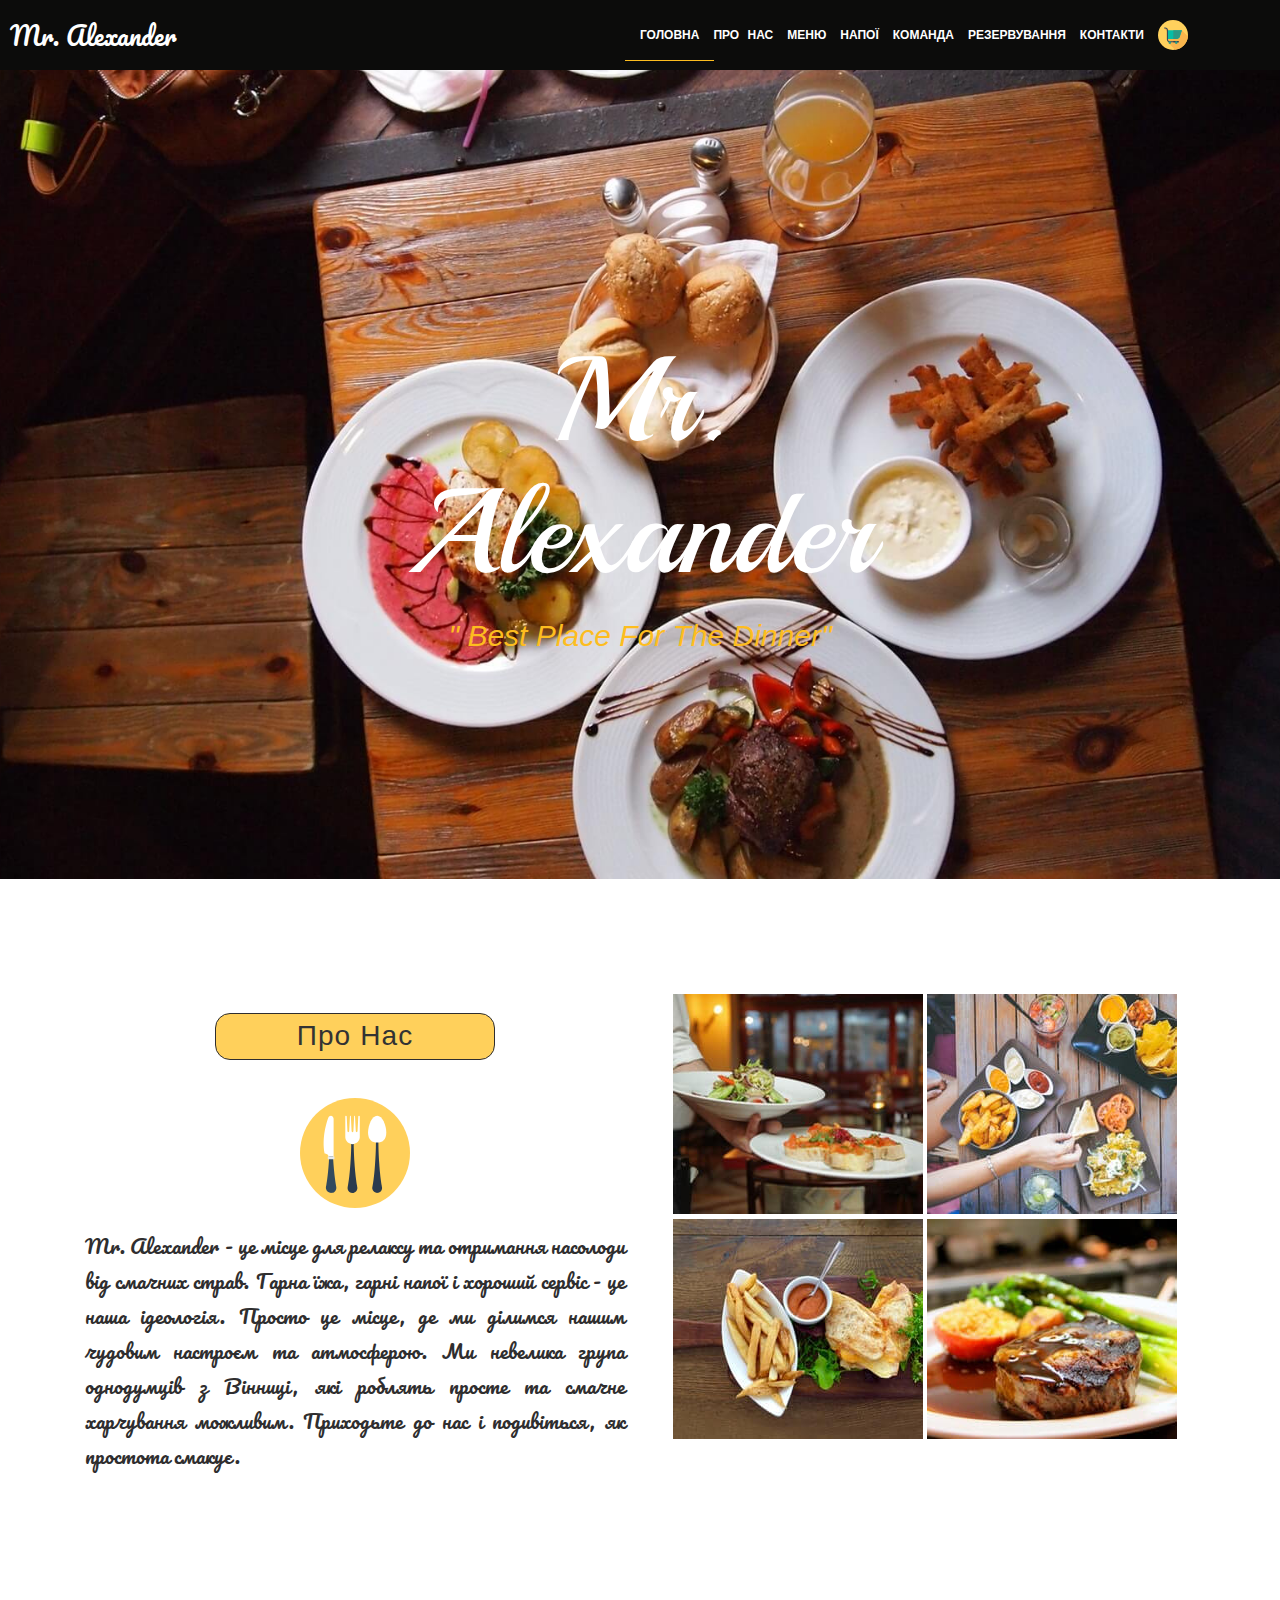
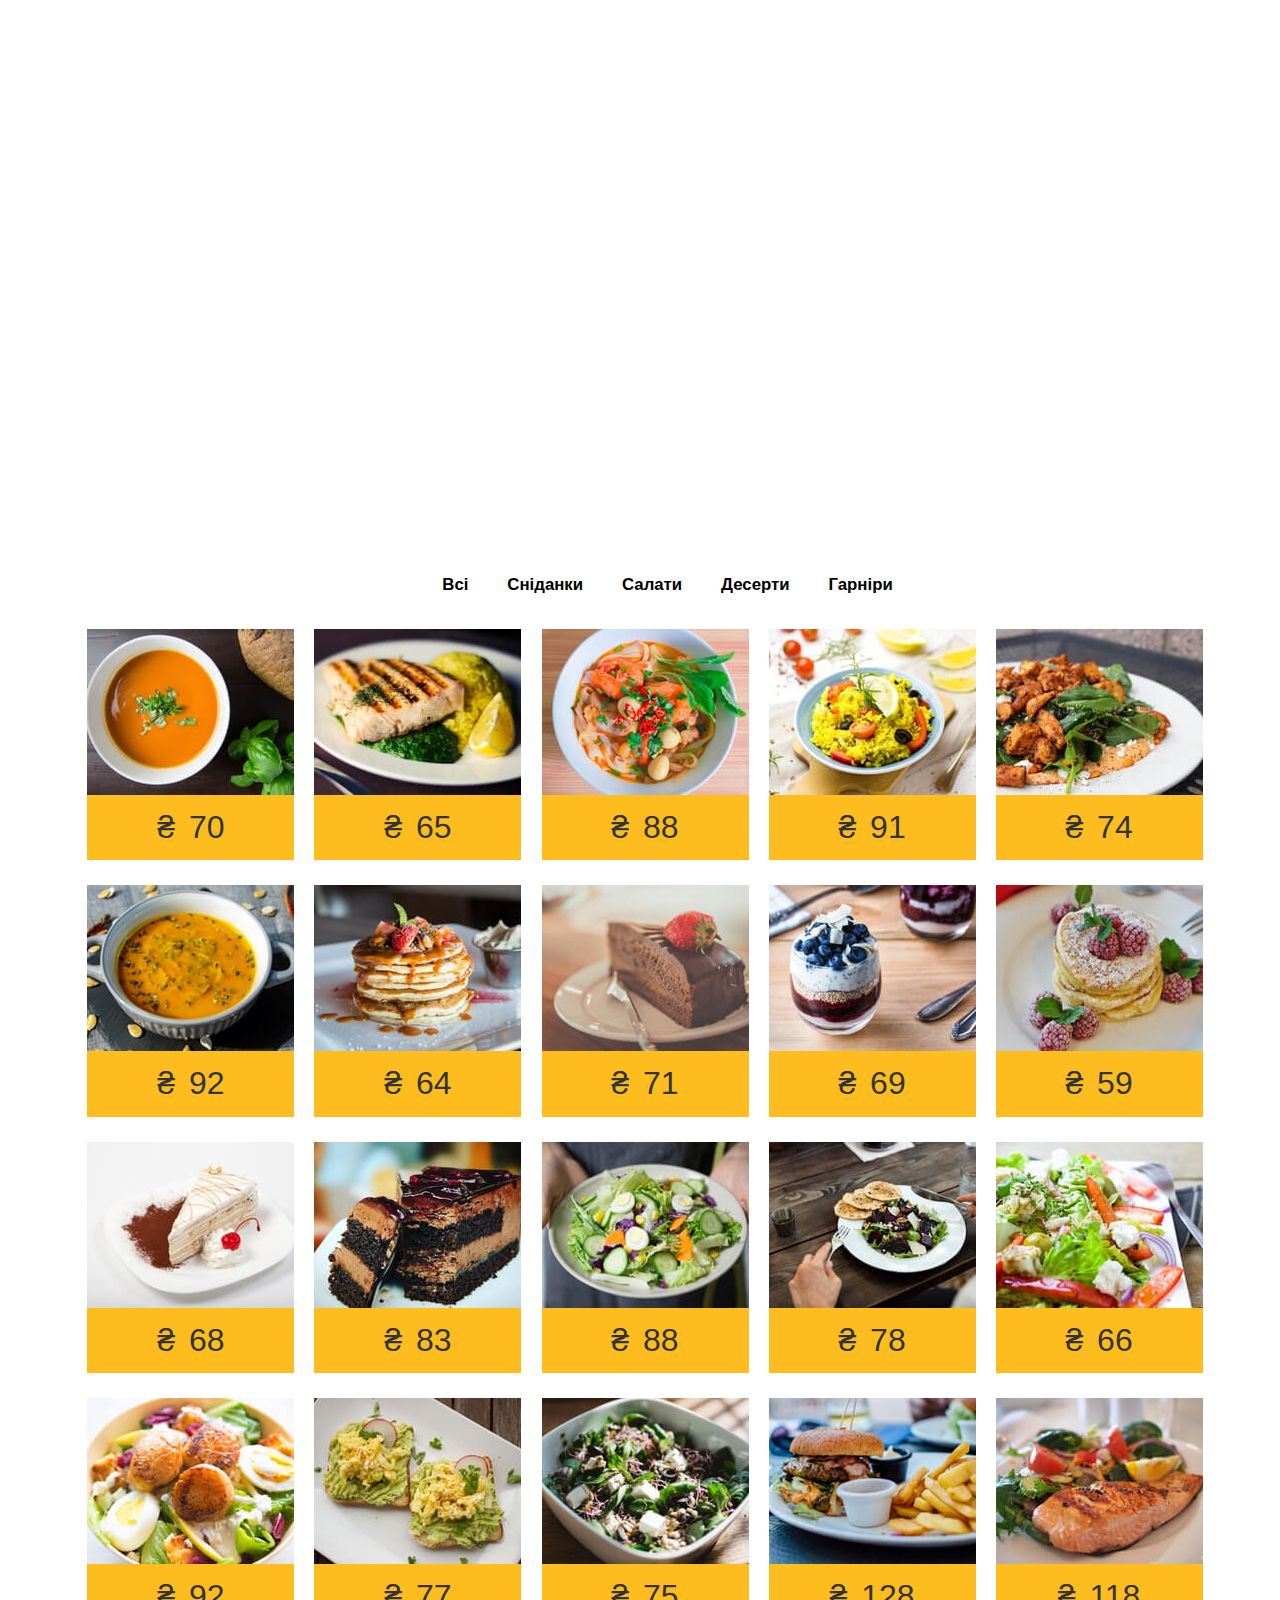
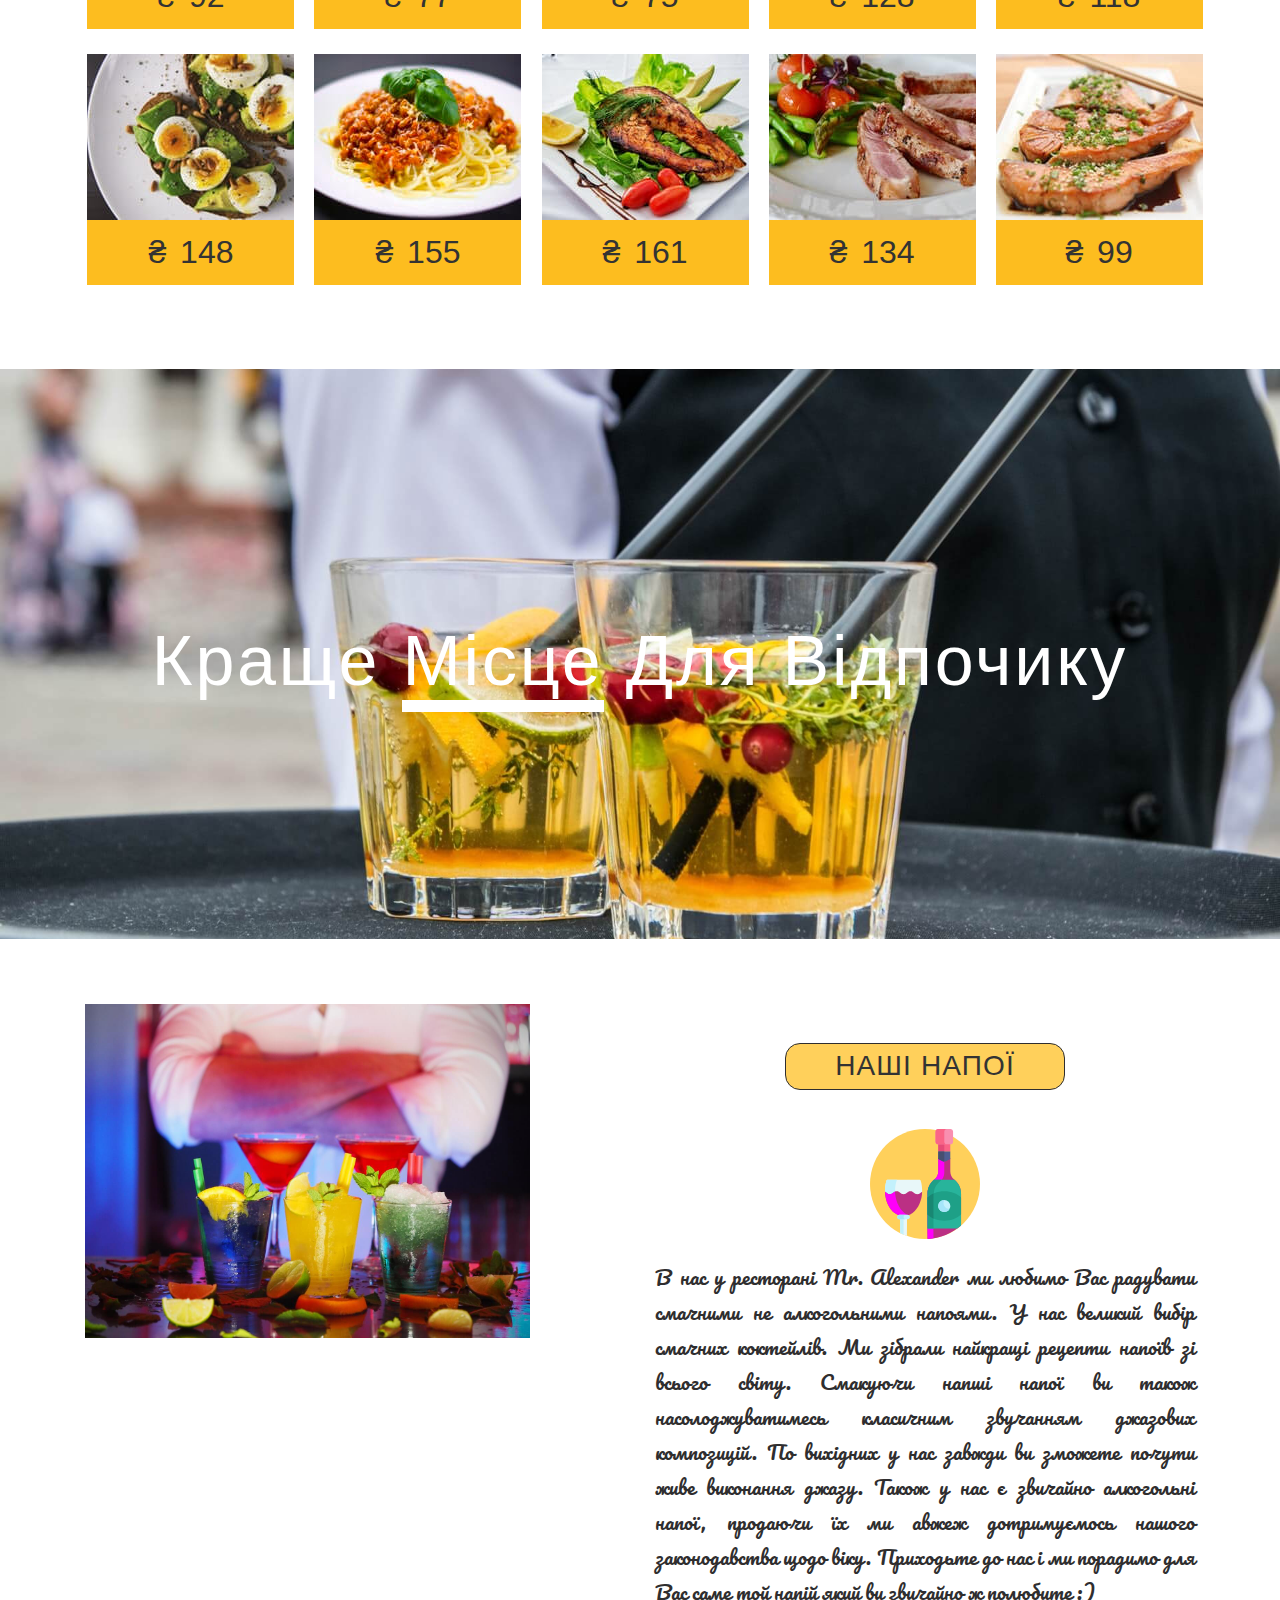
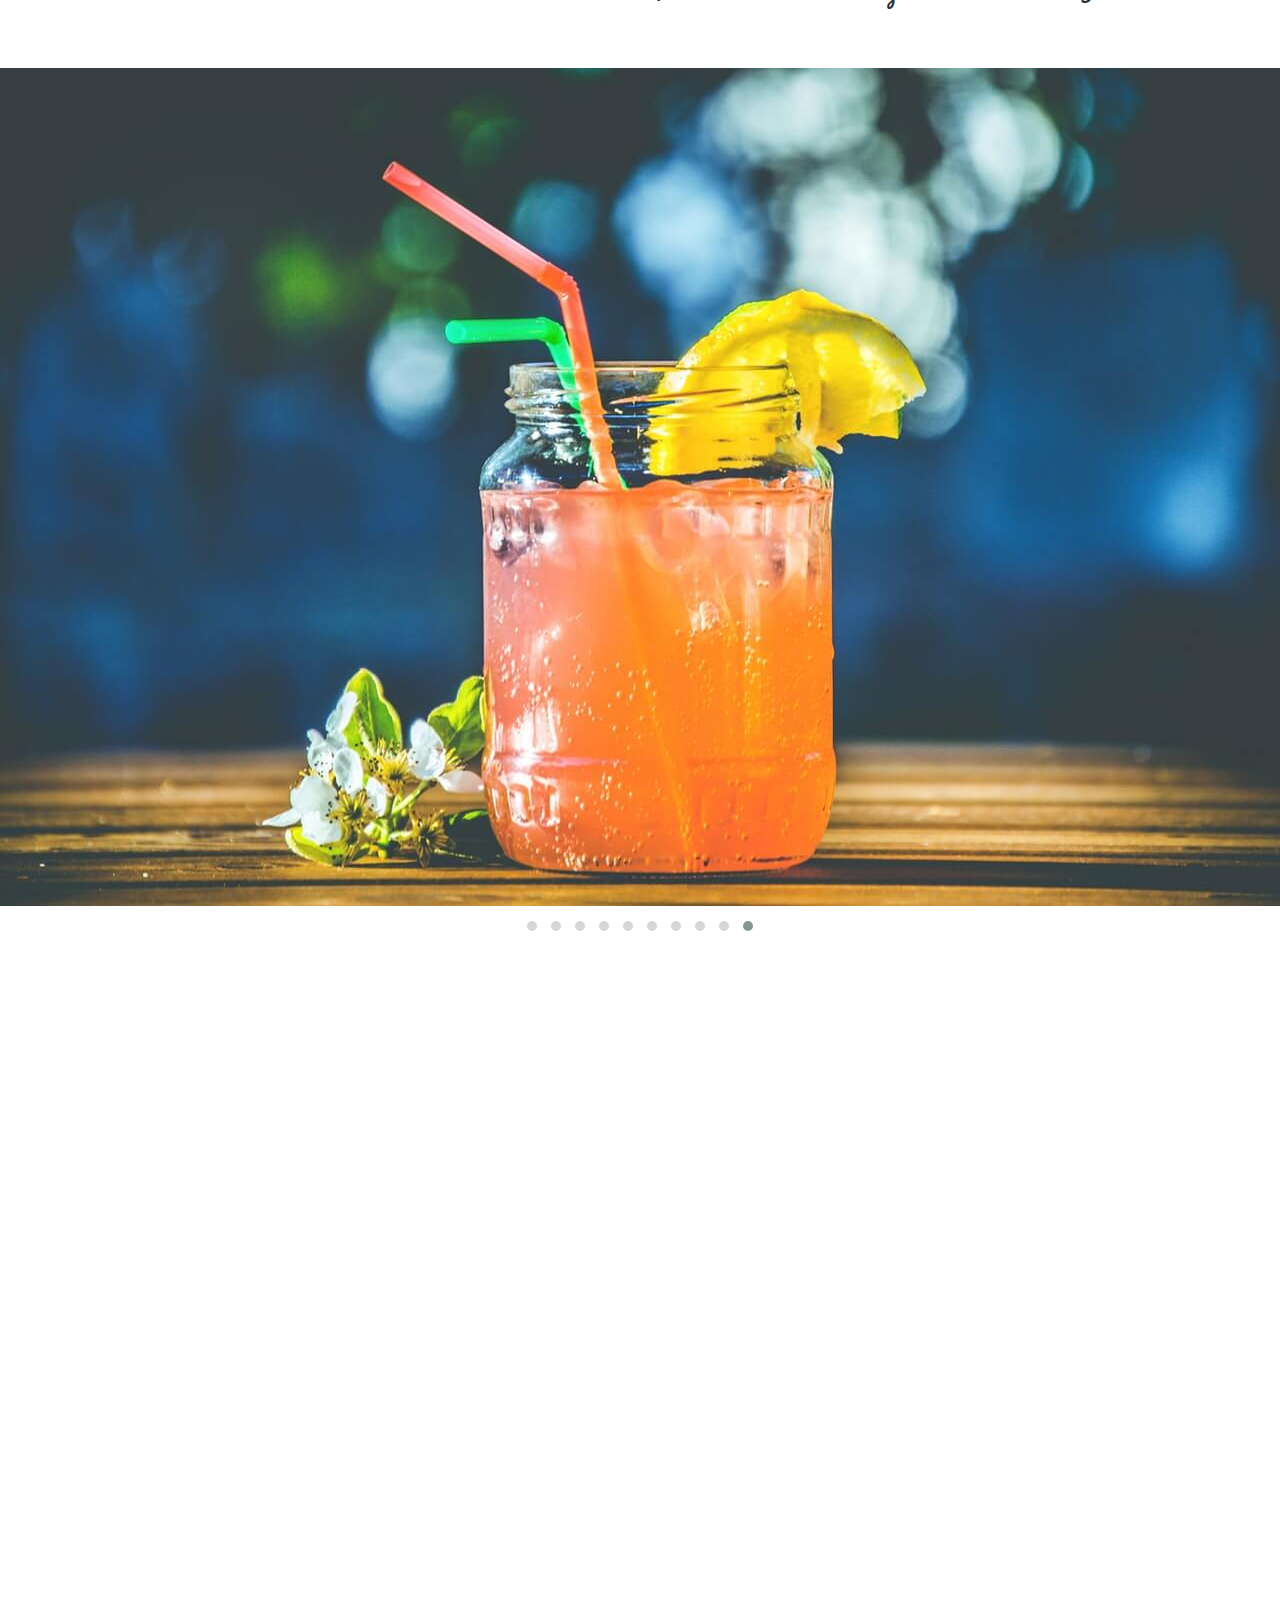
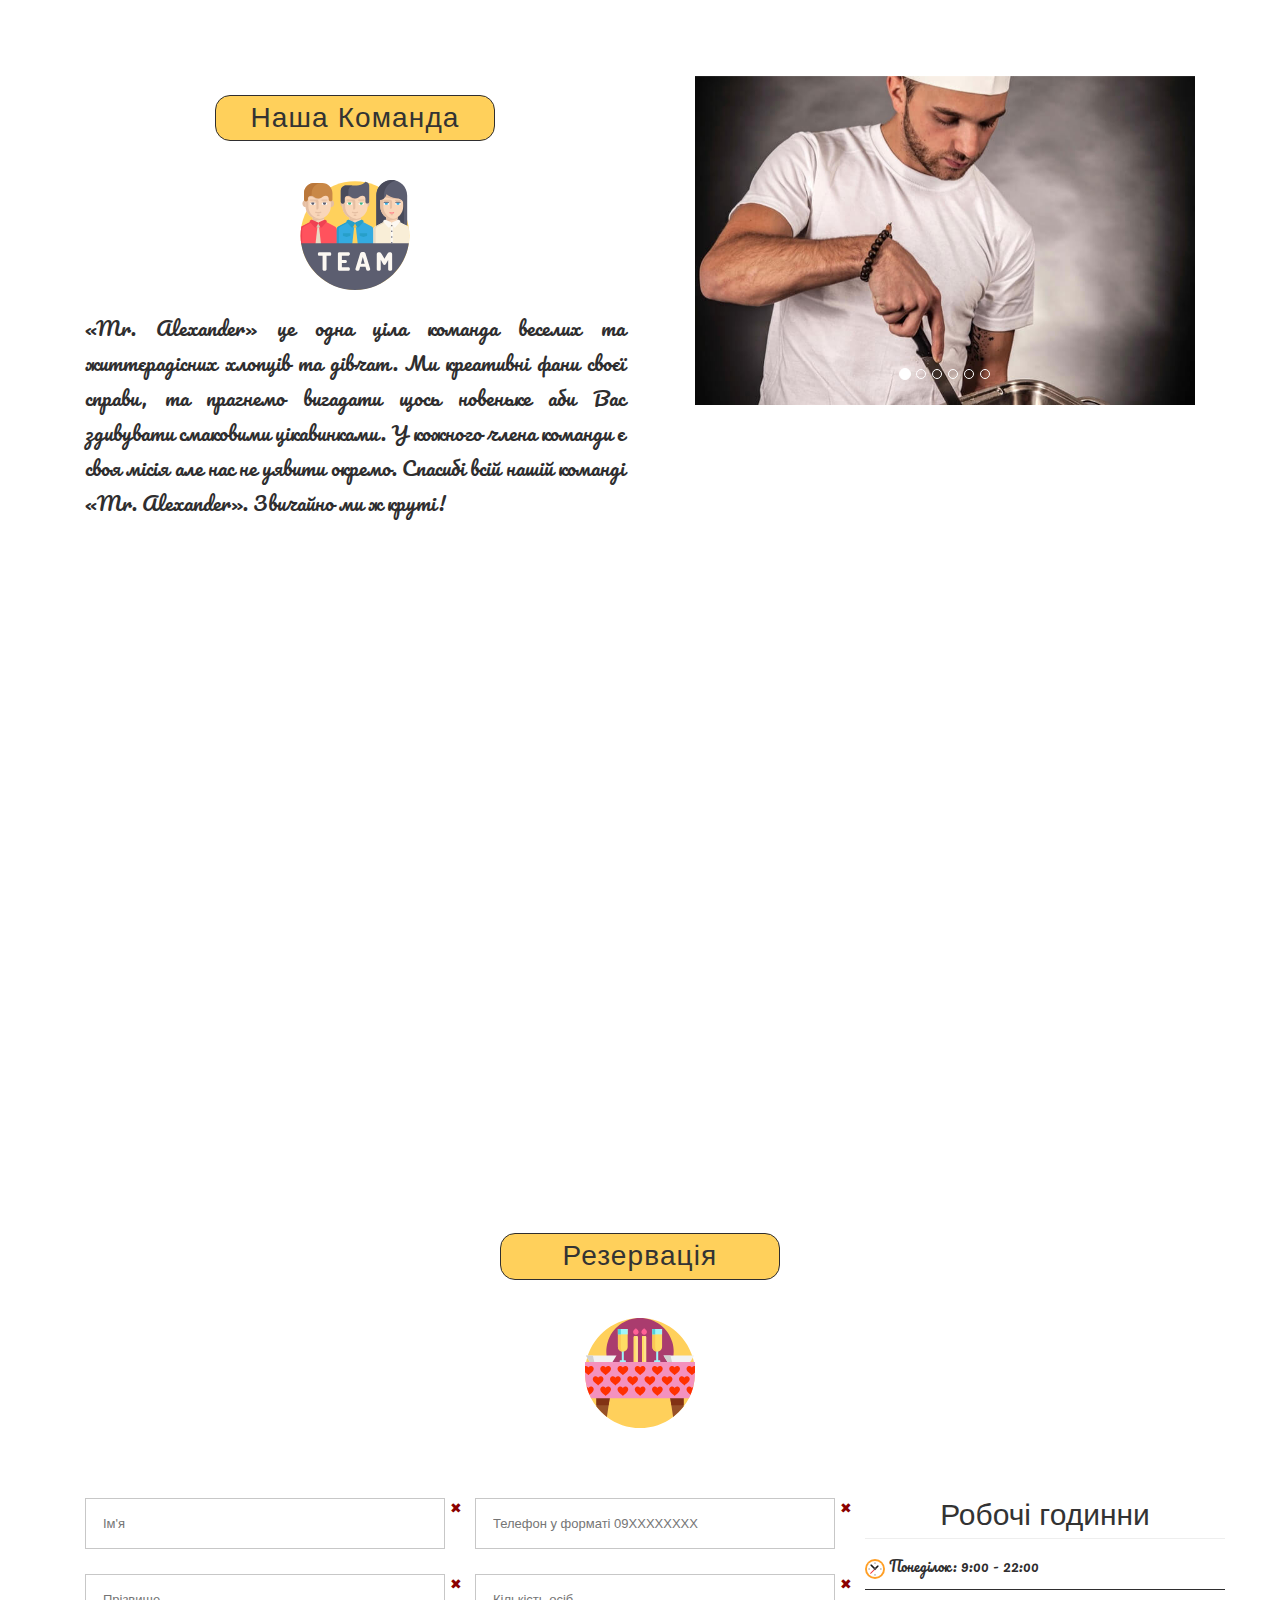
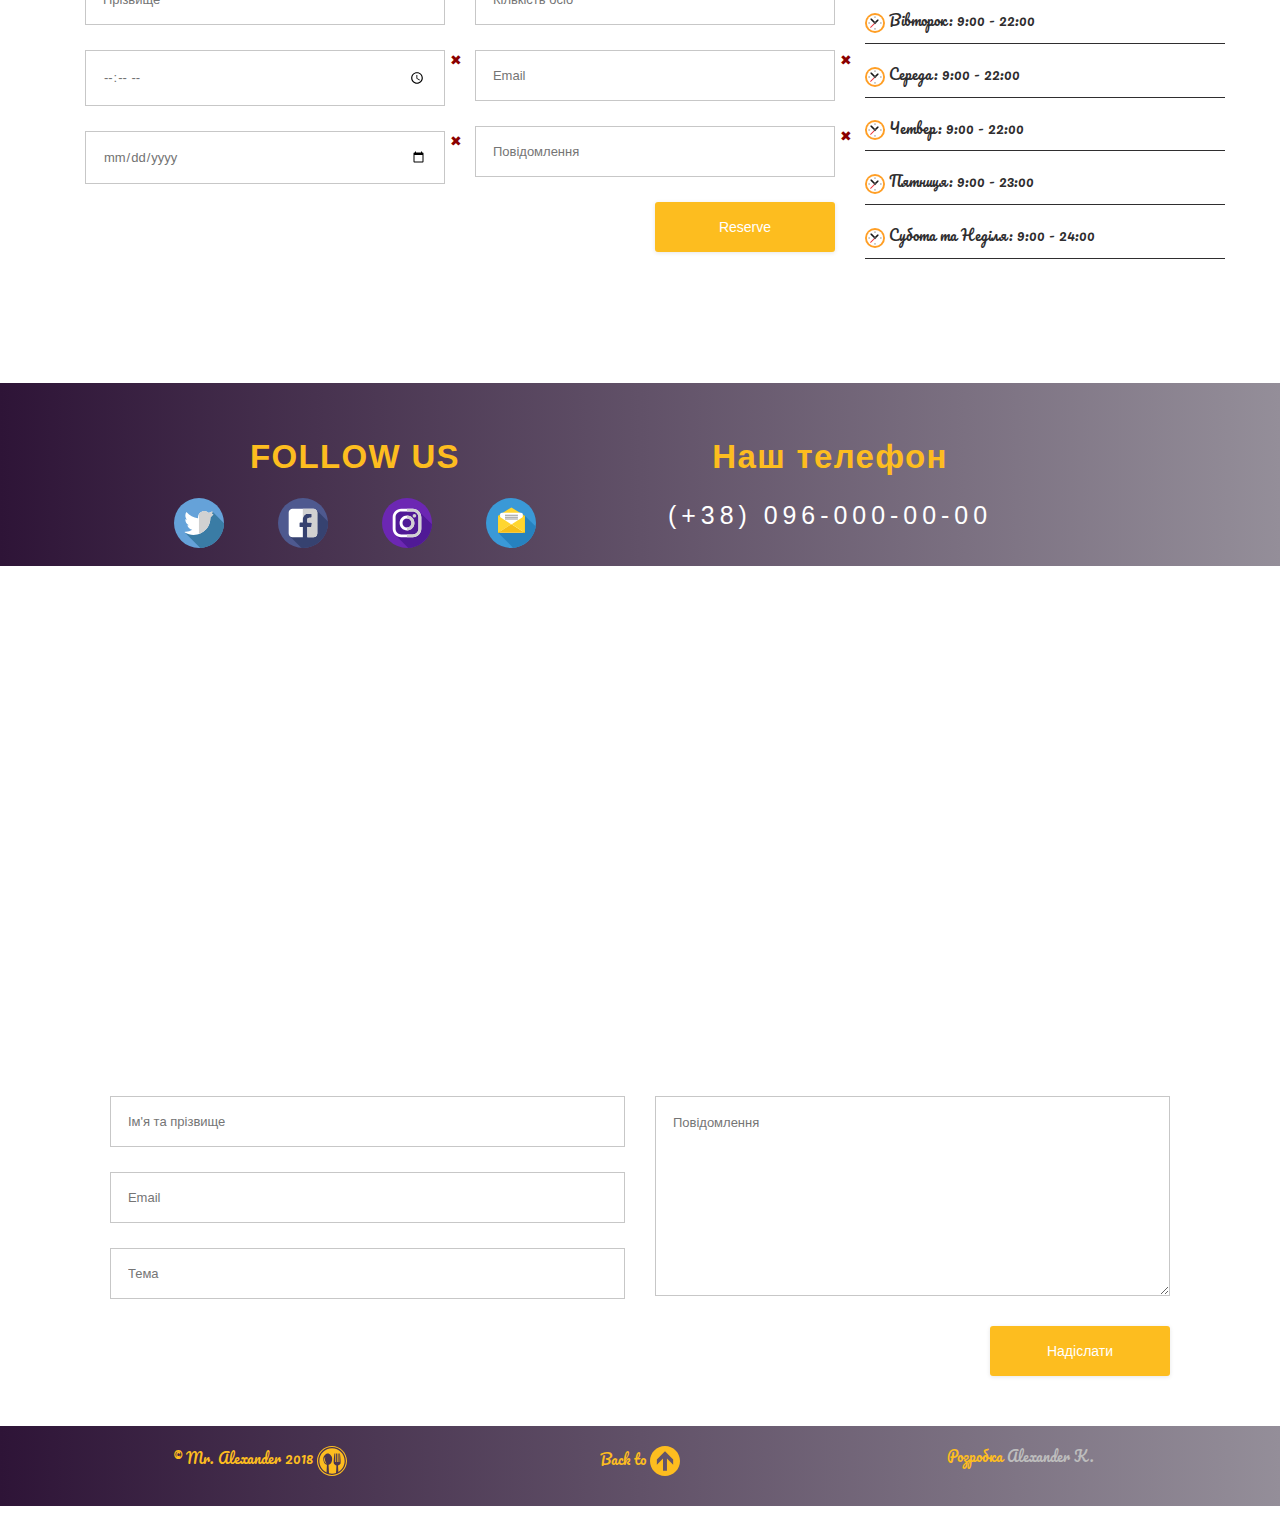
<file: index.html>
<!DOCTYPE html>
<html>

    <head>
        <meta charset="UTF-8">
        <title>Mr. Alexander</title>
        <link rel="stylesheet" href="css/main.css" media="screen" type="text/css">
        <link href='http://fonts.googleapis.com/css?family=Pacifico' rel='stylesheet' type='text/css'>
        <link href='http://fonts.googleapis.com/css?family=Playball' rel='stylesheet' type='text/css'> 
        <meta name="viewport" content="width=device-width, initial-scale=1.0">
        <link rel="icon" href="favicon-1.ico" type="image/x-icon">
    </head>

    <body>

        <nav class="navbar navbar-default navbar-fixed-top" role="navigation">
            <div class="container top-navigation">
                <div class="row">
                    <div class="navbar-header">
                        <button type="button" class="navbar-toggle collapsed" data-toggle="collapse" data-target="#bs-example-navbar-collapse-1">
                            <span class="sr-only">Toggle navigation</span>
                            <span class="icon-bar"></span>
                            <span class="icon-bar"></span>
                            <span class="icon-bar"></span>
                        </button>
                        <a class="navbar-brand" href="#">Mr. Alexander</a>
                    </div>
                    <div class="collapse navbar-collapse" id="bs-example-navbar-collapse-1">
                        <ul class="nav navbar-nav main-nav  clear navbar-right ">
                            <li><a class="navactive color_animation" href="#top">ГОЛОВНА</a></li>
                            <li><a class="color_animation" href="#story">ПРО НАС</a></li>
                            <li><a class="color_animation" href="#pricing">МЕНЮ</a></li>
                            <li><a class="color_animation" href="#drinks">НАПОЇ</a></li>
                            <li><a class="color_animation" href="#team">КОМАНДА</a></li>
                            <li><a class="color_animation" href="#reservation">РЕЗЕРВУВАННЯ</a></li>
                            <li><a class="color_animation" href="#contact">КОНТАКТИ</a></li>
                            <li><a class="color_animation" href=""><img id="cart" src="images/shopping-cart.svg" alt="cart" data-fancybox data-animation-duration="700" data-src="#animated-Modal"></a></li>
                        </ul>
                    </div>
                </div>
            </div>
        </nav>
         
        <div id="top" class="starter_container bg">
            <div class="follow_container">
                <div class="col-md-6 col-md-offset-3">
                    <h2 class="top-title">Mr. Alexander</h2>
                    <h2 class="second-title">" Best place for the dinner"</h2>
                </div>
            </div>
        </div>

        <!-- ============ About Us ============= -->

        <section id="story" class="description_content">
            <div class="text-content container">
                <div class="col-md-6">
                    <h1 class="text-title">Про нас</h1>
                    <div><img src="images/cutlery.svg" alt="team" class="title-icons"></div>
                    <p class="desc-text pacifico">Mr. Alexander - це місце для релаксу та отримання насолоди від смачних страв. Гарна їжа, гарні напої і хороший сервіс - це наша ідеологія. Просто це місце, де ми ділимся нашим чудовим настроєм та атмосферою. Ми невелика група однодумців з Вінниці, які роблять просте та смачне харчування можливим. Приходьте до нас і подивіться, як простота смакує.</p>
                </div>
                <div class="col-md-6">
                    <div class="img-section">
                       <img src="images/plates.jpg" width="250" height="220">
                       <img src="images/chips.jpg" width="250" height="220">
                       <div class="img-section-space"></div>
                       <img src="images/potato.jpg"  width="250" height="220">
                       <img src="images/cabbage.jpg"  width="250" height="220">
                   </div>
                </div>
            </div>
        </section>

       <!-- ============ Pricing  ============= -->

        <section id ="pricing" class="description_content">
             <div class="pricing background_content">
                <h1>Наше <span>меню</span></h1>
             </div>
            <div class="text-content container"> 
                <div class="container">
                    <div class="row">
                        <div>
                            <ul id="filter-list" class="clearfix">
                                <li class="filter" data-filter="all">Всі</li>
                                <li class="filter" data-filter=".breakfast">Сніданки</li>
                                <li class="filter" data-filter=".special">Салати</li>
                                <li class="filter" data-filter=".desert">Десерти</li>
                                <li class="filter" data-filter=".dinner">Гарніри</li>
                            </ul>   
                            <ul id="portfolio">
                                <li class="mix breakfast" data-fancybox data-animation-duration="700" data-src="#animatedModal" data-idcardmenu="breakfast1">
                                    <img src="images/mini_breakfast1.jpg" alt="Food">
                                    <h2 class="black">&#8372 70</h2>
                                </li>
                                <li class="mix dinner breakfast" data-fancybox data-animation-duration="700" data-src="#animatedModal" data-idcardmenu="breakfast2">
                                    <img src="images/mini_breakfast2.jpg" alt="Food" >
                                    <h2 class="black">&#8372 65</h2>
                                </li>
                                <li class="mix dinner breakfast" data-fancybox data-animation-duration="700" data-src="#animatedModal" data-idcardmenu="breakfast3">
                                    <img src="images/mini_breakfast3.jpg" alt="Food" >
                                    <h2 class="black">&#8372 88</h2>
                                </li>
                                <li class="mix dinner breakfast" data-fancybox data-animation-duration="700" data-src="#animatedModal" data-idcardmenu="breakfast4">
                                    <img src="images/mini_breakfast4.jpg" alt="Food" >
                                    <h2 class="black">&#8372 91</h2>
                                </li>
                                <li class="mix dinner breakfast" data-fancybox data-animation-duration="700" data-src="#animatedModal" data-idcardmenu="breakfast5">
                                    <img src="images/mini_breakfast5.jpg" alt="Food" >
                                    <h2 class="black">&#8372 74</h2>
                                </li>
                                <li class="mix breakfast" data-fancybox data-animation-duration="700" data-src="#animatedModal" data-idcardmenu="breakfast6">
                                    <img src="images/mini_breakfast6.jpg" alt="Food" >
                                    <h2 class="black">&#8372 92</h2>
                                </li>
                                <li class="mix desert" data-fancybox data-animation-duration="700" data-src="#animatedModal" data-idcardmenu="desert1">
                                    <img src="images/mini_desert1.jpg" alt="Food" >
                                    <h2 class="black">&#8372 64</h2>
                                </li>
                                <li class="mix desert" data-fancybox data-animation-duration="700" data-src="#animatedModal" data-idcardmenu="desert2">
                                    <img src="images/mini_desert2.jpg" alt="Food" >
                                    <h2 class="black">&#8372 71</h2>
                                </li>
                                <li class="mix desert" data-fancybox data-animation-duration="700" data-src="#animatedModal" data-idcardmenu="desert3">
                                    <img src="images/mini_desert3.jpg" alt="Food" >
                                    <h2 class="black">&#8372 69</h2>
                                </li>
                                <li class="mix desert" data-fancybox data-animation-duration="700" data-src="#animatedModal" data-idcardmenu="desert4">
                                    <img src="images/mini_desert4.jpg" alt="Food" >
                                    <h2 class="black">&#8372 59</h2>
                                </li>
                                <li class="mix desert" data-fancybox data-animation-duration="700" data-src="#animatedModal" data-idcardmenu="desert5">
                                    <img src="images/mini_desert5.jpg" alt="Food" >
                                    <h2 class="black">&#8372 68</h2>
                                </li>
                                <li class="mix desert" data-fancybox data-animation-duration="700" data-src="#animatedModal" data-idcardmenu="desert6">
                                    <img src="images/mini_desert6.jpg" alt="Food" >
                                    <h2 class="black">&#8372 83</h2>
                                </li>
                                <li class="mix special" data-fancybox data-animation-duration="700" data-src="#animatedModal" data-idcardmenu="special1">
                                    <img src="images/mini_special1.jpg" alt="Food" >
                                    <h2 class="black">&#8372 88</h2>
                                </li>
                                <li class="mix special" data-fancybox data-animation-duration="700" data-src="#animatedModal" data-idcardmenu="special2">
                                    <img src="images/mini_special2.jpg" alt="Food" >
                                    <h2 class="black">&#8372 78</h2>
                                </li>
                                <li class="mix special" data-fancybox data-animation-duration="700" data-src="#animatedModal" data-idcardmenu="special3">
                                    <img src="images/mini_special3.jpg" alt="Food" >
                                    <h2 class="black">&#8372 66</h2>
                                </li>
                                <li class="mix special" data-fancybox data-animation-duration="700" data-src="#animatedModal" data-idcardmenu="special4">
                                    <img src="images/mini_special4.jpg" alt="Food" >
                                    <h2 class="black">&#8372 92</h2>
                                </li>
                                <li class="mix special" data-fancybox data-animation-duration="700" data-src="#animatedModal" data-idcardmenu="special5">
                                    <img src="images/mini_special5.jpg" alt="Food" >
                                    <h2 class="black">&#8372 77</h2>
                                </li>
                                <li class="mix special" data-fancybox data-animation-duration="700" data-src="#animatedModal" data-idcardmenu="special6">
                                    <img src="images/mini_special6.jpg" alt="Food" >
                                    <h2 class="black">&#8372 75</h2>
                                </li>
                                <li class="mix dinner" data-fancybox data-animation-duration="700" data-src="#animatedModal" data-idcardmenu="dinner1">
                                    <img src="images/mini_dinner1.jpg" alt="Food" >
                                    <h2 class="black">&#8372 128</h2>
                                </li>
                                <li class="mix dinner" data-fancybox data-animation-duration="700" data-src="#animatedModal" data-idcardmenu="dinner2">
                                    <img src="images/mini_dinner2.jpg" alt="Food" >
                                    <h2 class="black">&#8372 118</h2>
                                </li>
                                <li class="mix dinner" data-fancybox data-animation-duration="700" data-src="#animatedModal" data-idcardmenu="dinner3">
                                    <img src="images/mini_dinner3.jpg" alt="Food" >
                                    <h2 class="black">&#8372 148</h2>
                                </li>
                                <li class="mix dinner" data-fancybox data-animation-duration="700" data-src="#animatedModal" data-idcardmenu="dinner4">
                                    <img src="images/mini_dinner4.jpg" alt="Food" >
                                    <h2 class="black">&#8372 155</h2>
                                </li>
                                <li class="mix dinner" data-fancybox data-animation-duration="700" data-src="#animatedModal" data-idcardmenu="dinner5">
                                    <img src="images/mini_dinner5.jpg" alt="Food" >
                                    <h2 class="black">&#8372 161</h2>
                                </li>
                                <li class="mix dinner" data-fancybox data-animation-duration="700" data-src="#animatedModal" data-idcardmenu="dinner6">
                                    <img src="images/mini_dinner6.jpg" alt="Food" >
                                    <h2 class="black">&#8372 134</h2>
                                </li>
                                <li class="mix dinner" data-fancybox data-animation-duration="700" data-src="#animatedModal" data-idcardmenu="dinner7">
                                    <img src="images/mini_dinner7.jpg" alt="Food" >
                                    <h2 class="black">&#8372 99</h2>
                                </li>
                                <li class="gap"></li>
                                <li class="gap"></li>
                            </ul><!-- @end #portfolio -->
                        </div>
                        <div style="display: none;" id="animatedModal" class="animated-modal"></div>
                    </div>
                </div>
            </div>  
        </section>
        
        <section id="cart">
            <div style="display: none;" id="animated-Modal" class="animated-modal">
                <div class="title-modal-cart">
                    <img src="images/modal-cart.svg" alt="modal-cart" class="svg-modal-cart"> Товарів у корзині:
                </div>
                <hr>
                <div class="prodacts-modal-cart"></div>
                <hr>
                <div class="total-modal-cart">Сума замовлення: <span class="sum-modal-cart">5</span>грн.</div>
                <div>Доставка: 25 грн.</div>
                <hr>
                <div>До сплати: </div>
                <hr>
                <button type="button" class="btn-order btn btn-warning">Оформити замовлення</button>
            </div>
        </section>
        <!-- ============ Our Drinks  ============= -->


        <section id ="drinks" class="description_content">
            <div  class="drinks background_content">
                <h1>Краще <span>Місце</span> для відпочику</h1>
            </div>
            <div class="text-content container"> 
                <div class="col-md-5">
                   <div class="img-section">
                       <img src="images/drinks2.jpg" width="100%">
                   </div>
                </div>
                <br>
                <div class="col-md-6 col-md-offset-1">
                    <h1 class="text-title">НАШІ НАПОЇ</h1>
                    <div><img src="images/wine.svg" alt="team" class="title-icons"></div>
                    <p class="desc-text pacifico">В нас у ресторані Mr. Alexander ми любимо Вас радувати смачними не алкогольними напоями. У нас великий вибір смачних коктейлів. Ми зібрали найкращі рецепти напоїв зі всього світу. Смакуючи напші напої ви також насолоджуватимесь класичним звучанням джазових композицій. По вихідних у нас завжди ви зможете почути живе виконання джазу. Також у нас є звичайно алкогольні напої, продаючи їх ми авжеж дотримуємось нашого законодавства щодо віку. Приходьте до нас і ми порадимо для Вас саме той напій який ви звичайно ж полюбите :)</p>
                </div>
            </div>
        </section>
        <section class="description_content">
            <div class="owl-carousel owl-theme">
                <div class="item"><img src="images/swipe_drink_1.jpg" alt="drink"></div>
                <div class="item"><img src="images/swipe_drink_2.jpg" alt="drink"></div>
                <div class="item"><img src="images/swipe_drink_3.jpg" alt="drink"></div>
                <div class="item"><img src="images/swipe_drink_4.jpg" alt="drink"></div>
                <div class="item"><img src="images/swipe_drink_5.jpg" alt="drink"></div>
                <div class="item"><img src="images/swipe_drink_6.jpg" alt="drink"></div>
                <div class="item"><img src="images/swipe_drink_7.jpg" alt="drink"></div>
                <div class="item"><img src="images/swipe_drink_8.jpg" alt="drink"></div>
                <div class="item"><img src="images/swipe_drink_9.jpg" alt="drink"></div>
                <div class="item"><img src="images/swipe_drink_10.jpg" alt="drink"></div>
            </div>
        </section>

        <!-- ============ TEAM  ============= -->

        <section id="team" class="description_content">
            <div  class="featured background_content">
                <h1>Наша <span>Команда</span></h1>
            </div>
            <div class="text-content container"> 
                <div class="col-md-6">
                    <h1 class="text-title">Наша команда</h1>
                    <div><img src="images/team.svg" alt="team" class="title-icons"></div>
                    <p class="desc-text pacifico">«Mr. Alexander» це одна ціла команда веселих та життєрадісних хлопців та дівчат. Ми креативні фани своєї справи, та прагнемо вигадати щось новеньке аби Вас здивувати смаковими цікавинками. У кожного члена команди є своя місія але нас не уявити окремо. Спасибі всій нашій команді «Mr. Alexander». Звичайно ми ж круті!</p>
                </div>
                <div class="col-md-6">
                    <ul class="image_box_story2">
                        <div id="carousel-example-generic" class="carousel slide" data-ride="carousel">
                            <!-- Indicators -->
                            <ol class="carousel-indicators">
                                <li data-target="#carousel-example-generic" data-slide-to="0" class="active"></li>
                                <li data-target="#carousel-example-generic" data-slide-to="1"></li>
                                <li data-target="#carousel-example-generic" data-slide-to="2"></li>
                                <li data-target="#carousel-example-generic" data-slide-to="3"></li>
                                <li data-target="#carousel-example-generic" data-slide-to="4"></li>
                                <li data-target="#carousel-example-generic" data-slide-to="5"></li>
                            </ol>

                            <!-- Wrapper for slides -->
                            <div class="carousel-inner">
                                <div class="item active">
                                    <img src="images/slider4.jpg"  alt="...">
                                    <div class="carousel-caption"></div>
                                </div>
                                <div class="item">
                                    <img src="images/slider2.jpg" alt="...">
                                    <div class="carousel-caption"></div>
                                </div>
                                <div class="item">
                                    <img src="images/slider3.jpg" alt="...">
                                    <div class="carousel-caption"></div>
                                </div>
                                <div class="item">
                                    <img src="images/slider1.jpg" alt="...">
                                    <div class="carousel-caption"></div>
                                </div>
                                <div class="item">
                                    <img src="images/slider5.jpg" alt="...">
                                    <div class="carousel-caption"></div>
                                </div>
                                <div class="item">
                                    <img src="images/slider6.jpg" alt="...">
                                    <div class="carousel-caption"></div>
                                </div>
                            </div>
                        </div>
                    </ul>
                </div>
            </div>
        </section>

        <!-- ============ Reservation  ============= -->

        <section  id="reservation"  class="description_content">
            <div class="reservation background_content">
                <h1><span>Резервація</span> столиків</h1>
            </div>
            <div class="text-content container">
                <h1 class="text-title">Резервація</h1>
                <div><img src="images/dinner.svg" alt="team" class="title-icons"></div>
                <div class="inner contact">
                    <!-- Form Area -->
                    <div class="contact-form">
                        <!-- Form -->
                        <!-- Form method="post" action="config.php" send iformation to Telegram and email-->
                        <form id="reserv-table" method="post" action="php/config.php">
                            <!-- Left Inputs -->
                            <div class="container">
                                <div class="row">
                                    <div class="col-lg-8 col-md-8 col-xs-12">
                                        <div class="row">
                                            <div class="col-lg-6 col-md-6 col-xs-6">
                                                <!-- Name -->
                                                <input type="text" name="first_name" id="first_name" required="required" class="form" placeholder="Ім'я" /><span class="validity"></span>
                                                <input type="text" name="last_name" id="last_name" required="required" class="form" placeholder="Прізвище" /><span class="validity"></span>
                                                <input type="time" name="time" id="time" required="required" class="form" placeholder="Час резервування" /><span class="validity"></span>
                                                <input type="date" name="datepicker" id="datepicker" required="required" class="form" placeholder="Дата" /><span class="validity"></span>
                                            </div>

                                            <div class="col-lg-6 col-md-6 col-xs-6">
                                                <!-- Name -->
                                                <input type="tel" name="phone" id="phone" required="required" class="form" minlength="10" maxlength="10" pattern="[0-9]{10}" placeholder="Телефон у форматі 09XXXXXXXX" /><span class="validity"></span>
                                                <input type="number" name="guest" id="guest" required="required" class="form" placeholder="Кількість осіб" step="1" min="1" max="10"/><span class="validity"></span>
                                                <input type="email" name="email" id="email-res" required="required" class="form" placeholder="Email" /><span class="validity"></span>
                                                <input type="text" name="subject" id="subject" required="required" class="form" placeholder="Повідомлення" /><span class="validity"></span>
                                            </div>

                                            <div class="col-xs-6 ">
                                                <!-- Send Button -->
                                                <button type="submit" id="submit-reserv" name="submit" class="text-center form-btn form-btn">Reserve</button>
                                            </div>
                                            
                                        </div>
                                    </div>
                                    
                                    <div class="col-lg-4 col-md-4 col-xs-12">
                                        <!-- Message -->
                                        <div class="right-text">
                                            <h2>Робочі годинни</h2><hr class="line-hour">
                                            <p class="pacifico"><img src="images/circular-clock.svg" alt="clock" class="clock-icons"> Понеділок: 9:00 - 22:00</p>
                                            <p class="pacifico"><img src="images/circular-clock.svg" alt="clock" class="clock-icons"> Вівторок: 9:00 - 22:00</p>
                                            <p class="pacifico"><img src="images/circular-clock.svg" alt="clock" class="clock-icons"> Середа: 9:00 - 22:00</p>
                                            <p class="pacifico"><img src="images/circular-clock.svg" alt="clock" class="clock-icons"> Четвер: 9:00 - 22:00</p>
                                            <p class="pacifico"><img src="images/circular-clock.svg" alt="clock" class="clock-icons"> Пятниця: 9:00 - 23:00</p>
                                            <p class="pacifico"><img src="images/circular-clock.svg" alt="clock" class="clock-icons"> Субота та Неділя: 9:00 - 24:00</p>
                                        </div>
                                    </div>
                                </div>
                            </div>
                            <!-- Clear -->
                            <div class="clear"></div>
                        </form>
                    </div><!-- End Contact Form Area -->
                </div><!-- End Inner -->
            </div>
        </section>

        <!-- ============ Social Section  ============= -->
      
        <section class="social_connect">
            <div class="text-content container"> 
                <div class="col-md-6">
                    <span class="social_heading">FOLLOW US</span>
                    <ul class="social_icons">
                        <li><a href="https://twitter.com/" target="_blank"><img class="img-social" src="images/twitter.svg" alt="twitter"></a></li>
                        <li><a href="https://www.facebook.com/" target="_blank"><img class="img-social" src="images/facebook.svg" alt="facebook"></a></li>
                        <li><a href="https://www.instagram.com/" target="_blank"><img class="img-social" src="images/instagram.svg" alt="instagram"></a></li>
                        <li><a href="kovel.web@yahoo.com"><img class="img-social" src="images/email.svg" alt="email"></a></li>
                    </ul>
                </div>
                <div class="col-md-4">
                    <span class="social_heading">Наш телефон</span>
                    <span class="social_info"><a class="color_animation" href="tel:096-000-00-00">(+38) 096-000-00-00</a></span>
                </div>
            </div>
        </section>

        <!-- ============ Contact Section  ============= -->

        <section id="contact">
            <div class="map">
                    <iframe src="https://www.google.com/maps/embed?pb=!1m18!1m12!1m3!1d2605.0250409209207!2d28.490499954881688!3d49.23801444343904!2m3!1f0!2f0!3f0!3m2!1i1024!2i768!4f13.1!3m3!1m2!1s0x472d5b65195a6489%3A0xcbd4e159eedd74fe!2z0JLQuNC90L3QuNGG0LAsINCS0LjQvdC90LjRhtC60LDRjyDQvtCx0LvQsNGB0YLRjCwgMjEwMDA!5e0!3m2!1sru!2sua!4v1519313763402" width="100%" height="450" frameborder="0" style="border:0" allowfullscreen></iframe>
            </div>
            <div class="container">
                <div class="row">
                    <div class="col-md-12">
                        <div class="inner contact">
                            <div class="contact-form">
                                <!-- Form method="post" action="config.php" send iformation to Telegram and email-->
                                <form id="contact-us" method="POST" action="php/config.php">
                                    <div class="col-md-6 ">
                                        <input type="text" name="name" id="name" required="required" class="form" placeholder="Ім'я та прізвище" />
                                        <input type="email" name="email" id="email" required="required" class="form" placeholder="Email" />
                                        <input type="text" name="subject" id="subject-name" required="required" class="form" placeholder="Тема" />
                                    </div>
                                    <div class="col-md-6">
                                        <textarea name="message" id="message" class="form textarea" required="required" placeholder="Повідомлення"></textarea>
                                    </div>
                                    <div class="relative fullwidth col-xs-12">
                                        <button type="submit" id="submit-contact" name="submit" class="form-btn">Надіслати</button>
                                    </div>
                                    <!-- Clear -->
                                    <div class="clear"></div>
                                </form>
                            </div>
                        </div>
                    </div>
                </div>
            </div>
        </section>
        
        <!-- ============ Footer Section  ============= -->

        <footer class="sub_footer">
            <div class="container">
                <div class="col-md-4">
                    <p class="sub-footer-text text-center pacifico">&copy; Mr. Alexander 2018
                        <img class="svg-footer" src="images/dinner-footer.svg" alt="dinner-footer">
                    </p>
                </div>
                <div class="col-md-4">
                    <p class="sub-footer-text text-center pacifico">Back to
                        <a href="#top">
                            <img class="svg-footer" src="images/upwards-arrow.svg" alt="arrow-top">
                        </a>
                    </p>
                </div>
                <div class="col-md-4">
                    <p class="sub-footer-text text-center pacifico">Розробка
                        <a class="pacifico" href="#" target="_blank">Alexander K.</a>
                    </p>
                </div>
            </div>
        </footer>

        <link rel="stylesheet" href="css/bootstrap.min.css">
        <link rel="stylesheet" href="css/own-mixitup.css">
        <link rel="stylesheet" href="css/owl.carousel.min.css">
        <link rel="stylesheet" href="css/owl.theme.default.min.css">
        <link rel="stylesheet" href="css/jquery-ui.css">
        <link rel="stylesheet" href="css/jquery.fancybox.min.css">
        <link rel="stylesheet" href="css/normalize.css">
        <script type="text/javascript" src="js/jquery-3.3.1.min.js"> </script> 
        <script type="text/javascript" src="js/bootstrap.min.js" ></script>
        <script type="text/javascript" src="js/mixitup.min.js" ></script>
        <script type="text/javascript" src="js/event.js" ></script>
        <script type="text/javascript" src="js/owl.carousel.min.js"></script>
        <script type="text/javascript" src="js/jquery.fancybox.min.js"></script>
        <script type="text/javascript" src="js/main.js" ></script>
    </body>
</html>
</file>
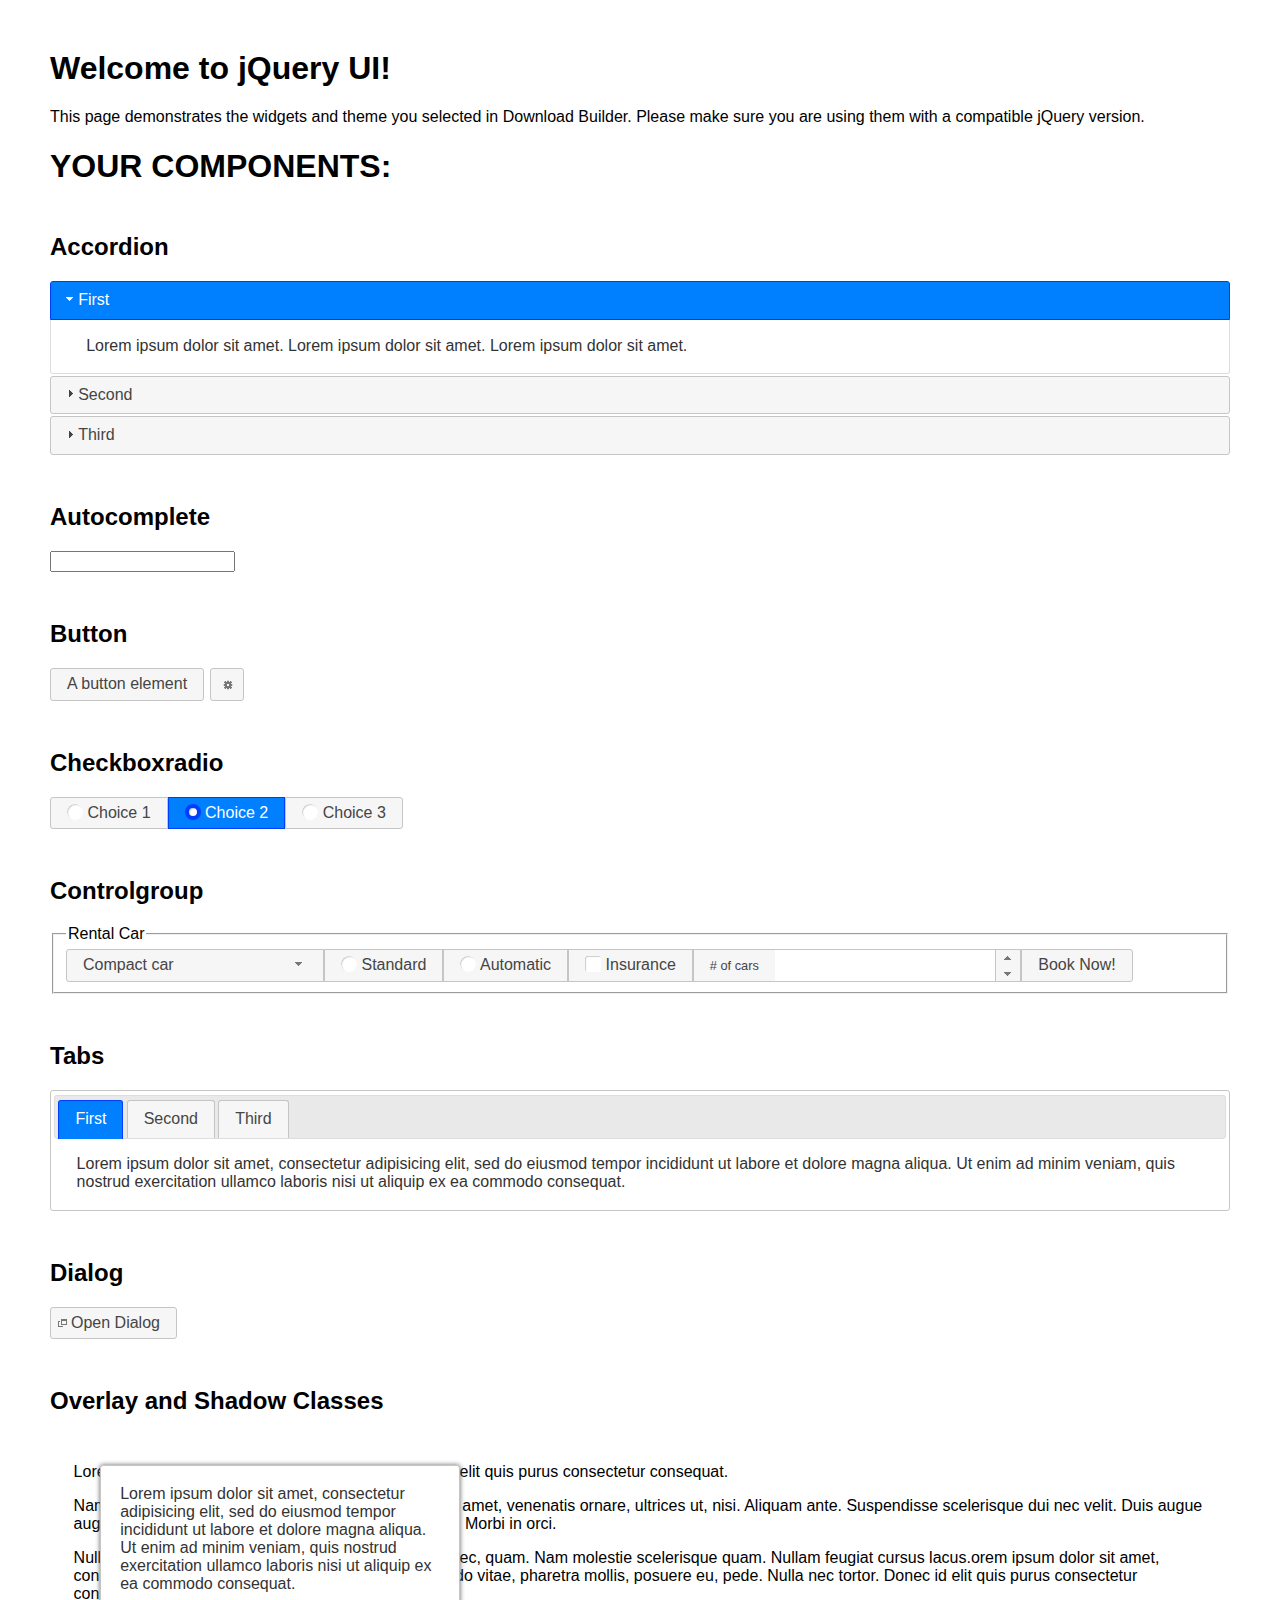
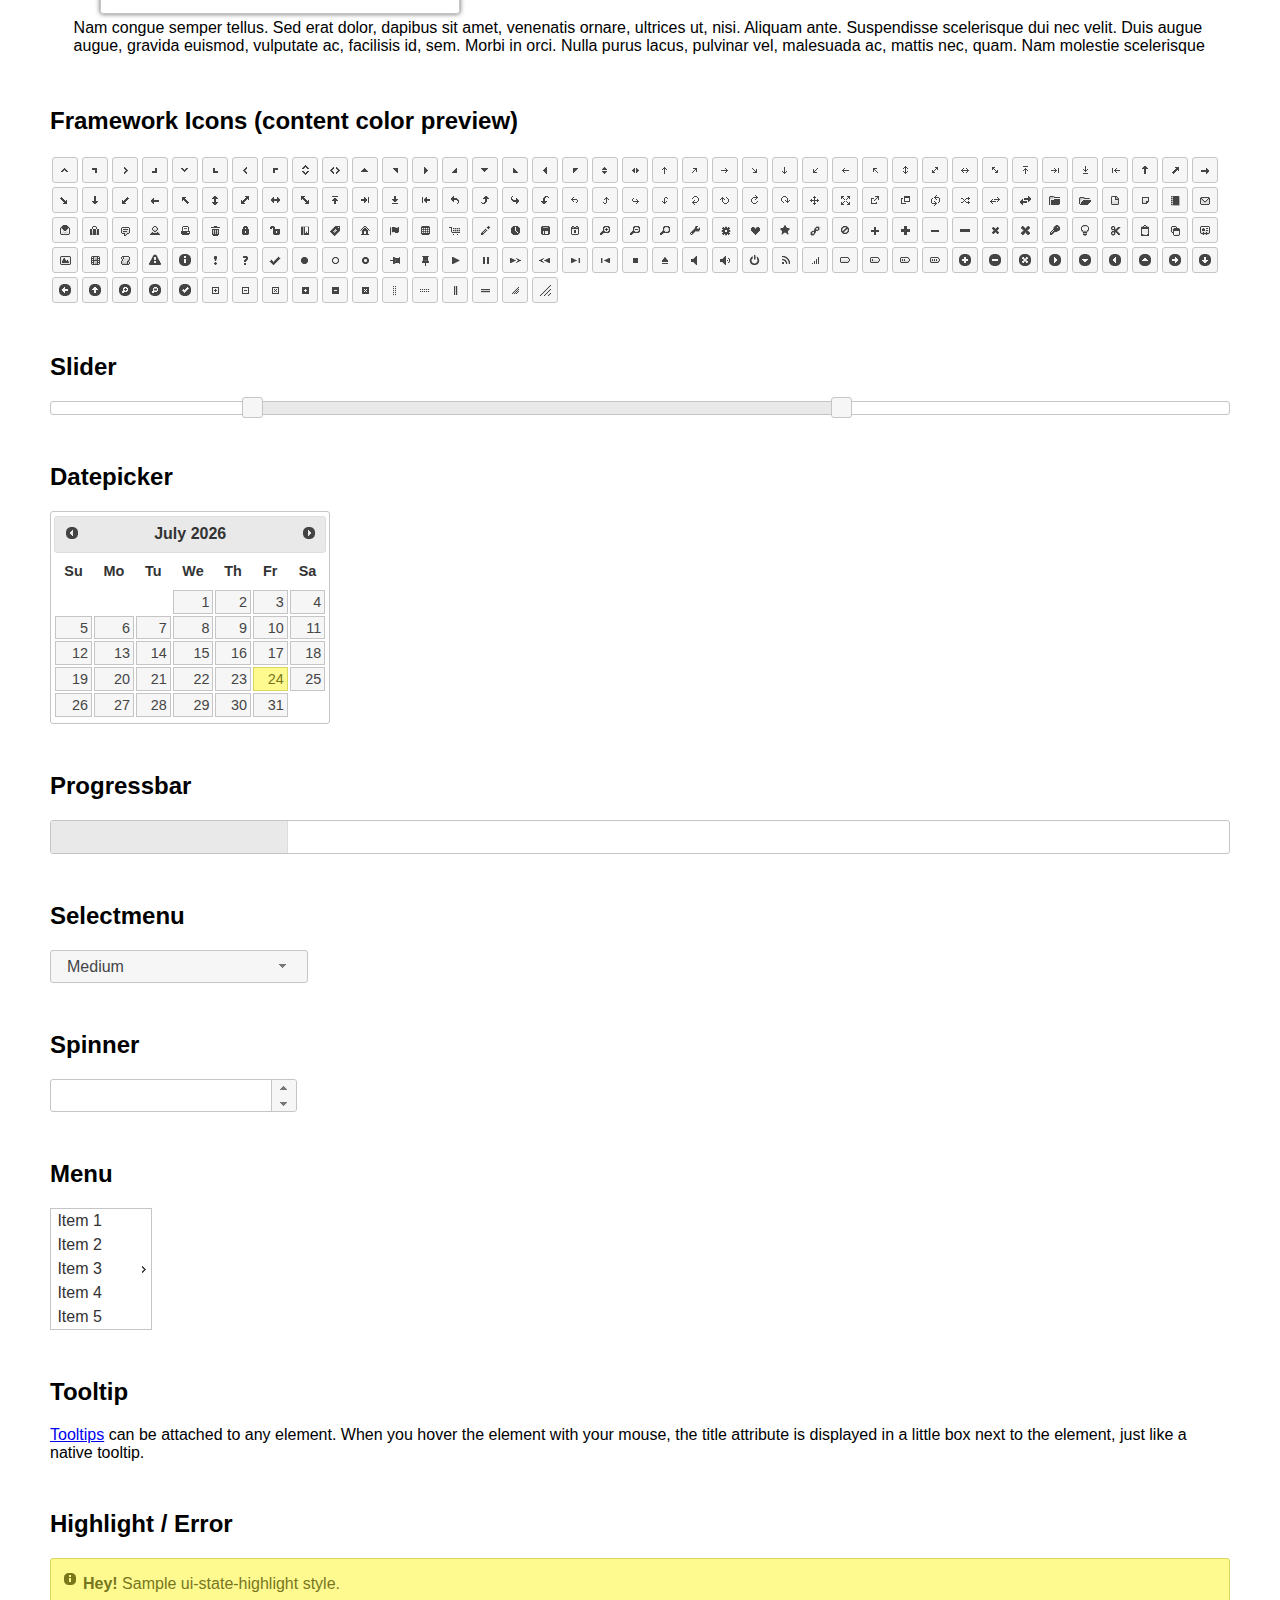
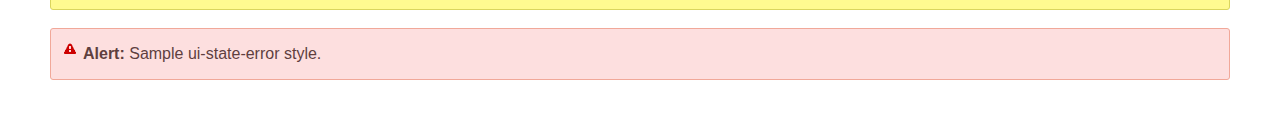
<file: old/jquery-ui-1.12.1/jquery-ui-1.12.1/index.html>
<!doctype html>
<html lang="us">
<head>
	<meta charset="utf-8">
	<title>jQuery UI Example Page</title>
	<link href="jquery-ui.css" rel="stylesheet">
	<style>
	body{
		font-family: "Trebuchet MS", sans-serif;
		margin: 50px;
	}
	.demoHeaders {
		margin-top: 2em;
	}
	#dialog-link {
		padding: .4em 1em .4em 20px;
		text-decoration: none;
		position: relative;
	}
	#dialog-link span.ui-icon {
		margin: 0 5px 0 0;
		position: absolute;
		left: .2em;
		top: 50%;
		margin-top: -8px;
	}
	#icons {
		margin: 0;
		padding: 0;
	}
	#icons li {
		margin: 2px;
		position: relative;
		padding: 4px 0;
		cursor: pointer;
		float: left;
		list-style: none;
	}
	#icons span.ui-icon {
		float: left;
		margin: 0 4px;
	}
	.fakewindowcontain .ui-widget-overlay {
		position: absolute;
	}
	select {
		width: 200px;
	}
	</style>
</head>
<body>

<h1>Welcome to jQuery UI!</h1>

<div class="ui-widget">
	<p>This page demonstrates the widgets and theme you selected in Download Builder. Please make sure you are using them with a compatible jQuery version.</p>
</div>

<h1>YOUR COMPONENTS:</h1>


<!-- Accordion -->
<h2 class="demoHeaders">Accordion</h2>
<div id="accordion">
	<h3>First</h3>
	<div>Lorem ipsum dolor sit amet. Lorem ipsum dolor sit amet. Lorem ipsum dolor sit amet.</div>
	<h3>Second</h3>
	<div>Phasellus mattis tincidunt nibh.</div>
	<h3>Third</h3>
	<div>Nam dui erat, auctor a, dignissim quis.</div>
</div>



<!-- Autocomplete -->
<h2 class="demoHeaders">Autocomplete</h2>
<div>
	<input id="autocomplete" title="type &quot;a&quot;">
</div>



<!-- Button -->
<h2 class="demoHeaders">Button</h2>
<button id="button">A button element</button>
<button id="button-icon">An icon-only button</button>



<!-- Checkboxradio -->
<h2 class="demoHeaders">Checkboxradio</h2>
<form style="margin-top: 1em;">
	<div id="radioset">
		<input type="radio" id="radio1" name="radio"><label for="radio1">Choice 1</label>
		<input type="radio" id="radio2" name="radio" checked="checked"><label for="radio2">Choice 2</label>
		<input type="radio" id="radio3" name="radio"><label for="radio3">Choice 3</label>
	</div>
</form>



<!-- Controlgroup -->
<h2 class="demoHeaders">Controlgroup</h2>
<fieldset>
	<legend>Rental Car</legend>
	<div id="controlgroup">
		<select id="car-type">
			<option>Compact car</option>
			<option>Midsize car</option>
			<option>Full size car</option>
			<option>SUV</option>
			<option>Luxury</option>
			<option>Truck</option>
			<option>Van</option>
		</select>
		<label for="transmission-standard">Standard</label>
		<input type="radio" name="transmission" id="transmission-standard">
		<label for="transmission-automatic">Automatic</label>
		<input type="radio" name="transmission" id="transmission-automatic">
		<label for="insurance">Insurance</label>
		<input type="checkbox" name="insurance" id="insurance">
		<label for="horizontal-spinner" class="ui-controlgroup-label"># of cars</label>
		<input id="horizontal-spinner" class="ui-spinner-input">
		<button>Book Now!</button>
	</div>
</fieldset>



<!-- Tabs -->
<h2 class="demoHeaders">Tabs</h2>
<div id="tabs">
	<ul>
		<li><a href="#tabs-1">First</a></li>
		<li><a href="#tabs-2">Second</a></li>
		<li><a href="#tabs-3">Third</a></li>
	</ul>
	<div id="tabs-1">Lorem ipsum dolor sit amet, consectetur adipisicing elit, sed do eiusmod tempor incididunt ut labore et dolore magna aliqua. Ut enim ad minim veniam, quis nostrud exercitation ullamco laboris nisi ut aliquip ex ea commodo consequat.</div>
	<div id="tabs-2">Phasellus mattis tincidunt nibh. Cras orci urna, blandit id, pretium vel, aliquet ornare, felis. Maecenas scelerisque sem non nisl. Fusce sed lorem in enim dictum bibendum.</div>
	<div id="tabs-3">Nam dui erat, auctor a, dignissim quis, sollicitudin eu, felis. Pellentesque nisi urna, interdum eget, sagittis et, consequat vestibulum, lacus. Mauris porttitor ullamcorper augue.</div>
</div>



<h2 class="demoHeaders">Dialog</h2>
<p>
	<button id="dialog-link" class="ui-button ui-corner-all ui-widget">
		<span class="ui-icon ui-icon-newwin"></span>Open Dialog
	</button>
</p>

<h2 class="demoHeaders">Overlay and Shadow Classes</h2>
<div style="position: relative; width: 96%; height: 200px; padding:1% 2%; overflow:hidden;" class="fakewindowcontain">
	<p>Lorem ipsum dolor sit amet,  Nulla nec tortor. Donec id elit quis purus consectetur consequat. </p><p>Nam congue semper tellus. Sed erat dolor, dapibus sit amet, venenatis ornare, ultrices ut, nisi. Aliquam ante. Suspendisse scelerisque dui nec velit. Duis augue augue, gravida euismod, vulputate ac, facilisis id, sem. Morbi in orci. </p><p>Nulla purus lacus, pulvinar vel, malesuada ac, mattis nec, quam. Nam molestie scelerisque quam. Nullam feugiat cursus lacus.orem ipsum dolor sit amet, consectetur adipiscing elit. Donec libero risus, commodo vitae, pharetra mollis, posuere eu, pede. Nulla nec tortor. Donec id elit quis purus consectetur consequat. </p><p>Nam congue semper tellus. Sed erat dolor, dapibus sit amet, venenatis ornare, ultrices ut, nisi. Aliquam ante. Suspendisse scelerisque dui nec velit. Duis augue augue, gravida euismod, vulputate ac, facilisis id, sem. Morbi in orci. Nulla purus lacus, pulvinar vel, malesuada ac, mattis nec, quam. Nam molestie scelerisque quam. </p><p>Nullam feugiat cursus lacus.orem ipsum dolor sit amet, consectetur adipiscing elit. Donec libero risus, commodo vitae, pharetra mollis, posuere eu, pede. Nulla nec tortor. Donec id elit quis purus consectetur consequat. Nam congue semper tellus. Sed erat dolor, dapibus sit amet, venenatis ornare, ultrices ut, nisi. Aliquam ante. </p><p>Suspendisse scelerisque dui nec velit. Duis augue augue, gravida euismod, vulputate ac, facilisis id, sem. Morbi in orci. Nulla purus lacus, pulvinar vel, malesuada ac, mattis nec, quam. Nam molestie scelerisque quam. Nullam feugiat cursus lacus.orem ipsum dolor sit amet, consectetur adipiscing elit. Donec libero risus, commodo vitae, pharetra mollis, posuere eu, pede. Nulla nec tortor. Donec id elit quis purus consectetur consequat. Nam congue semper tellus. Sed erat dolor, dapibus sit amet, venenatis ornare, ultrices ut, nisi. </p>

	<!-- ui-dialog -->
	<div class="ui-widget-overlay ui-front"></div>
	<div style="position: absolute; width: 320px; left: 50px; top: 30px; padding: 1.2em" class="ui-widget ui-front ui-widget-content ui-corner-all ui-widget-shadow">
		Lorem ipsum dolor sit amet, consectetur adipisicing elit, sed do eiusmod tempor incididunt ut labore et dolore magna aliqua. Ut enim ad minim veniam, quis nostrud exercitation ullamco laboris nisi ut aliquip ex ea commodo consequat.
	</div>

</div>

<!-- ui-dialog -->
<div id="dialog" title="Dialog Title">
	<p>Lorem ipsum dolor sit amet, consectetur adipisicing elit, sed do eiusmod tempor incididunt ut labore et dolore magna aliqua. Ut enim ad minim veniam, quis nostrud exercitation ullamco laboris nisi ut aliquip ex ea commodo consequat.</p>
</div>



<h2 class="demoHeaders">Framework Icons (content color preview)</h2>
<ul id="icons" class="ui-widget ui-helper-clearfix">
	<li class="ui-state-default ui-corner-all" title=".ui-icon-caret-1-n"><span class="ui-icon ui-icon-caret-1-n"></span></li>
	<li class="ui-state-default ui-corner-all" title=".ui-icon-caret-1-ne"><span class="ui-icon ui-icon-caret-1-ne"></span></li>
	<li class="ui-state-default ui-corner-all" title=".ui-icon-caret-1-e"><span class="ui-icon ui-icon-caret-1-e"></span></li>
	<li class="ui-state-default ui-corner-all" title=".ui-icon-caret-1-se"><span class="ui-icon ui-icon-caret-1-se"></span></li>
	<li class="ui-state-default ui-corner-all" title=".ui-icon-caret-1-s"><span class="ui-icon ui-icon-caret-1-s"></span></li>
	<li class="ui-state-default ui-corner-all" title=".ui-icon-caret-1-sw"><span class="ui-icon ui-icon-caret-1-sw"></span></li>
	<li class="ui-state-default ui-corner-all" title=".ui-icon-caret-1-w"><span class="ui-icon ui-icon-caret-1-w"></span></li>
	<li class="ui-state-default ui-corner-all" title=".ui-icon-caret-1-nw"><span class="ui-icon ui-icon-caret-1-nw"></span></li>
	<li class="ui-state-default ui-corner-all" title=".ui-icon-caret-2-n-s"><span class="ui-icon ui-icon-caret-2-n-s"></span></li>
	<li class="ui-state-default ui-corner-all" title=".ui-icon-caret-2-e-w"><span class="ui-icon ui-icon-caret-2-e-w"></span></li>
	<li class="ui-state-default ui-corner-all" title=".ui-icon-triangle-1-n"><span class="ui-icon ui-icon-triangle-1-n"></span></li>
	<li class="ui-state-default ui-corner-all" title=".ui-icon-triangle-1-ne"><span class="ui-icon ui-icon-triangle-1-ne"></span></li>
	<li class="ui-state-default ui-corner-all" title=".ui-icon-triangle-1-e"><span class="ui-icon ui-icon-triangle-1-e"></span></li>
	<li class="ui-state-default ui-corner-all" title=".ui-icon-triangle-1-se"><span class="ui-icon ui-icon-triangle-1-se"></span></li>
	<li class="ui-state-default ui-corner-all" title=".ui-icon-triangle-1-s"><span class="ui-icon ui-icon-triangle-1-s"></span></li>
	<li class="ui-state-default ui-corner-all" title=".ui-icon-triangle-1-sw"><span class="ui-icon ui-icon-triangle-1-sw"></span></li>
	<li class="ui-state-default ui-corner-all" title=".ui-icon-triangle-1-w"><span class="ui-icon ui-icon-triangle-1-w"></span></li>
	<li class="ui-state-default ui-corner-all" title=".ui-icon-triangle-1-nw"><span class="ui-icon ui-icon-triangle-1-nw"></span></li>
	<li class="ui-state-default ui-corner-all" title=".ui-icon-triangle-2-n-s"><span class="ui-icon ui-icon-triangle-2-n-s"></span></li>
	<li class="ui-state-default ui-corner-all" title=".ui-icon-triangle-2-e-w"><span class="ui-icon ui-icon-triangle-2-e-w"></span></li>
	<li class="ui-state-default ui-corner-all" title=".ui-icon-arrow-1-n"><span class="ui-icon ui-icon-arrow-1-n"></span></li>
	<li class="ui-state-default ui-corner-all" title=".ui-icon-arrow-1-ne"><span class="ui-icon ui-icon-arrow-1-ne"></span></li>
	<li class="ui-state-default ui-corner-all" title=".ui-icon-arrow-1-e"><span class="ui-icon ui-icon-arrow-1-e"></span></li>
	<li class="ui-state-default ui-corner-all" title=".ui-icon-arrow-1-se"><span class="ui-icon ui-icon-arrow-1-se"></span></li>
	<li class="ui-state-default ui-corner-all" title=".ui-icon-arrow-1-s"><span class="ui-icon ui-icon-arrow-1-s"></span></li>
	<li class="ui-state-default ui-corner-all" title=".ui-icon-arrow-1-sw"><span class="ui-icon ui-icon-arrow-1-sw"></span></li>
	<li class="ui-state-default ui-corner-all" title=".ui-icon-arrow-1-w"><span class="ui-icon ui-icon-arrow-1-w"></span></li>
	<li class="ui-state-default ui-corner-all" title=".ui-icon-arrow-1-nw"><span class="ui-icon ui-icon-arrow-1-nw"></span></li>
	<li class="ui-state-default ui-corner-all" title=".ui-icon-arrow-2-n-s"><span class="ui-icon ui-icon-arrow-2-n-s"></span></li>
	<li class="ui-state-default ui-corner-all" title=".ui-icon-arrow-2-ne-sw"><span class="ui-icon ui-icon-arrow-2-ne-sw"></span></li>
	<li class="ui-state-default ui-corner-all" title=".ui-icon-arrow-2-e-w"><span class="ui-icon ui-icon-arrow-2-e-w"></span></li>
	<li class="ui-state-default ui-corner-all" title=".ui-icon-arrow-2-se-nw"><span class="ui-icon ui-icon-arrow-2-se-nw"></span></li>
	<li class="ui-state-default ui-corner-all" title=".ui-icon-arrowstop-1-n"><span class="ui-icon ui-icon-arrowstop-1-n"></span></li>
	<li class="ui-state-default ui-corner-all" title=".ui-icon-arrowstop-1-e"><span class="ui-icon ui-icon-arrowstop-1-e"></span></li>
	<li class="ui-state-default ui-corner-all" title=".ui-icon-arrowstop-1-s"><span class="ui-icon ui-icon-arrowstop-1-s"></span></li>
	<li class="ui-state-default ui-corner-all" title=".ui-icon-arrowstop-1-w"><span class="ui-icon ui-icon-arrowstop-1-w"></span></li>
	<li class="ui-state-default ui-corner-all" title=".ui-icon-arrowthick-1-n"><span class="ui-icon ui-icon-arrowthick-1-n"></span></li>
	<li class="ui-state-default ui-corner-all" title=".ui-icon-arrowthick-1-ne"><span class="ui-icon ui-icon-arrowthick-1-ne"></span></li>
	<li class="ui-state-default ui-corner-all" title=".ui-icon-arrowthick-1-e"><span class="ui-icon ui-icon-arrowthick-1-e"></span></li>
	<li class="ui-state-default ui-corner-all" title=".ui-icon-arrowthick-1-se"><span class="ui-icon ui-icon-arrowthick-1-se"></span></li>
	<li class="ui-state-default ui-corner-all" title=".ui-icon-arrowthick-1-s"><span class="ui-icon ui-icon-arrowthick-1-s"></span></li>
	<li class="ui-state-default ui-corner-all" title=".ui-icon-arrowthick-1-sw"><span class="ui-icon ui-icon-arrowthick-1-sw"></span></li>
	<li class="ui-state-default ui-corner-all" title=".ui-icon-arrowthick-1-w"><span class="ui-icon ui-icon-arrowthick-1-w"></span></li>
	<li class="ui-state-default ui-corner-all" title=".ui-icon-arrowthick-1-nw"><span class="ui-icon ui-icon-arrowthick-1-nw"></span></li>
	<li class="ui-state-default ui-corner-all" title=".ui-icon-arrowthick-2-n-s"><span class="ui-icon ui-icon-arrowthick-2-n-s"></span></li>
	<li class="ui-state-default ui-corner-all" title=".ui-icon-arrowthick-2-ne-sw"><span class="ui-icon ui-icon-arrowthick-2-ne-sw"></span></li>
	<li class="ui-state-default ui-corner-all" title=".ui-icon-arrowthick-2-e-w"><span class="ui-icon ui-icon-arrowthick-2-e-w"></span></li>
	<li class="ui-state-default ui-corner-all" title=".ui-icon-arrowthick-2-se-nw"><span class="ui-icon ui-icon-arrowthick-2-se-nw"></span></li>
	<li class="ui-state-default ui-corner-all" title=".ui-icon-arrowthickstop-1-n"><span class="ui-icon ui-icon-arrowthickstop-1-n"></span></li>
	<li class="ui-state-default ui-corner-all" title=".ui-icon-arrowthickstop-1-e"><span class="ui-icon ui-icon-arrowthickstop-1-e"></span></li>
	<li class="ui-state-default ui-corner-all" title=".ui-icon-arrowthickstop-1-s"><span class="ui-icon ui-icon-arrowthickstop-1-s"></span></li>
	<li class="ui-state-default ui-corner-all" title=".ui-icon-arrowthickstop-1-w"><span class="ui-icon ui-icon-arrowthickstop-1-w"></span></li>
	<li class="ui-state-default ui-corner-all" title=".ui-icon-arrowreturnthick-1-w"><span class="ui-icon ui-icon-arrowreturnthick-1-w"></span></li>
	<li class="ui-state-default ui-corner-all" title=".ui-icon-arrowreturnthick-1-n"><span class="ui-icon ui-icon-arrowreturnthick-1-n"></span></li>
	<li class="ui-state-default ui-corner-all" title=".ui-icon-arrowreturnthick-1-e"><span class="ui-icon ui-icon-arrowreturnthick-1-e"></span></li>
	<li class="ui-state-default ui-corner-all" title=".ui-icon-arrowreturnthick-1-s"><span class="ui-icon ui-icon-arrowreturnthick-1-s"></span></li>
	<li class="ui-state-default ui-corner-all" title=".ui-icon-arrowreturn-1-w"><span class="ui-icon ui-icon-arrowreturn-1-w"></span></li>
	<li class="ui-state-default ui-corner-all" title=".ui-icon-arrowreturn-1-n"><span class="ui-icon ui-icon-arrowreturn-1-n"></span></li>
	<li class="ui-state-default ui-corner-all" title=".ui-icon-arrowreturn-1-e"><span class="ui-icon ui-icon-arrowreturn-1-e"></span></li>
	<li class="ui-state-default ui-corner-all" title=".ui-icon-arrowreturn-1-s"><span class="ui-icon ui-icon-arrowreturn-1-s"></span></li>
	<li class="ui-state-default ui-corner-all" title=".ui-icon-arrowrefresh-1-w"><span class="ui-icon ui-icon-arrowrefresh-1-w"></span></li>
	<li class="ui-state-default ui-corner-all" title=".ui-icon-arrowrefresh-1-n"><span class="ui-icon ui-icon-arrowrefresh-1-n"></span></li>
	<li class="ui-state-default ui-corner-all" title=".ui-icon-arrowrefresh-1-e"><span class="ui-icon ui-icon-arrowrefresh-1-e"></span></li>
	<li class="ui-state-default ui-corner-all" title=".ui-icon-arrowrefresh-1-s"><span class="ui-icon ui-icon-arrowrefresh-1-s"></span></li>
	<li class="ui-state-default ui-corner-all" title=".ui-icon-arrow-4"><span class="ui-icon ui-icon-arrow-4"></span></li>
	<li class="ui-state-default ui-corner-all" title=".ui-icon-arrow-4-diag"><span class="ui-icon ui-icon-arrow-4-diag"></span></li>
	<li class="ui-state-default ui-corner-all" title=".ui-icon-extlink"><span class="ui-icon ui-icon-extlink"></span></li>
	<li class="ui-state-default ui-corner-all" title=".ui-icon-newwin"><span class="ui-icon ui-icon-newwin"></span></li>
	<li class="ui-state-default ui-corner-all" title=".ui-icon-refresh"><span class="ui-icon ui-icon-refresh"></span></li>
	<li class="ui-state-default ui-corner-all" title=".ui-icon-shuffle"><span class="ui-icon ui-icon-shuffle"></span></li>
	<li class="ui-state-default ui-corner-all" title=".ui-icon-transfer-e-w"><span class="ui-icon ui-icon-transfer-e-w"></span></li>
	<li class="ui-state-default ui-corner-all" title=".ui-icon-transferthick-e-w"><span class="ui-icon ui-icon-transferthick-e-w"></span></li>
	<li class="ui-state-default ui-corner-all" title=".ui-icon-folder-collapsed"><span class="ui-icon ui-icon-folder-collapsed"></span></li>
	<li class="ui-state-default ui-corner-all" title=".ui-icon-folder-open"><span class="ui-icon ui-icon-folder-open"></span></li>
	<li class="ui-state-default ui-corner-all" title=".ui-icon-document"><span class="ui-icon ui-icon-document"></span></li>
	<li class="ui-state-default ui-corner-all" title=".ui-icon-document-b"><span class="ui-icon ui-icon-document-b"></span></li>
	<li class="ui-state-default ui-corner-all" title=".ui-icon-note"><span class="ui-icon ui-icon-note"></span></li>
	<li class="ui-state-default ui-corner-all" title=".ui-icon-mail-closed"><span class="ui-icon ui-icon-mail-closed"></span></li>
	<li class="ui-state-default ui-corner-all" title=".ui-icon-mail-open"><span class="ui-icon ui-icon-mail-open"></span></li>
	<li class="ui-state-default ui-corner-all" title=".ui-icon-suitcase"><span class="ui-icon ui-icon-suitcase"></span></li>
	<li class="ui-state-default ui-corner-all" title=".ui-icon-comment"><span class="ui-icon ui-icon-comment"></span></li>
	<li class="ui-state-default ui-corner-all" title=".ui-icon-person"><span class="ui-icon ui-icon-person"></span></li>
	<li class="ui-state-default ui-corner-all" title=".ui-icon-print"><span class="ui-icon ui-icon-print"></span></li>
	<li class="ui-state-default ui-corner-all" title=".ui-icon-trash"><span class="ui-icon ui-icon-trash"></span></li>
	<li class="ui-state-default ui-corner-all" title=".ui-icon-locked"><span class="ui-icon ui-icon-locked"></span></li>
	<li class="ui-state-default ui-corner-all" title=".ui-icon-unlocked"><span class="ui-icon ui-icon-unlocked"></span></li>
	<li class="ui-state-default ui-corner-all" title=".ui-icon-bookmark"><span class="ui-icon ui-icon-bookmark"></span></li>
	<li class="ui-state-default ui-corner-all" title=".ui-icon-tag"><span class="ui-icon ui-icon-tag"></span></li>
	<li class="ui-state-default ui-corner-all" title=".ui-icon-home"><span class="ui-icon ui-icon-home"></span></li>
	<li class="ui-state-default ui-corner-all" title=".ui-icon-flag"><span class="ui-icon ui-icon-flag"></span></li>
	<li class="ui-state-default ui-corner-all" title=".ui-icon-calculator"><span class="ui-icon ui-icon-calculator"></span></li>
	<li class="ui-state-default ui-corner-all" title=".ui-icon-cart"><span class="ui-icon ui-icon-cart"></span></li>
	<li class="ui-state-default ui-corner-all" title=".ui-icon-pencil"><span class="ui-icon ui-icon-pencil"></span></li>
	<li class="ui-state-default ui-corner-all" title=".ui-icon-clock"><span class="ui-icon ui-icon-clock"></span></li>
	<li class="ui-state-default ui-corner-all" title=".ui-icon-disk"><span class="ui-icon ui-icon-disk"></span></li>
	<li class="ui-state-default ui-corner-all" title=".ui-icon-calendar"><span class="ui-icon ui-icon-calendar"></span></li>
	<li class="ui-state-default ui-corner-all" title=".ui-icon-zoomin"><span class="ui-icon ui-icon-zoomin"></span></li>
	<li class="ui-state-default ui-corner-all" title=".ui-icon-zoomout"><span class="ui-icon ui-icon-zoomout"></span></li>
	<li class="ui-state-default ui-corner-all" title=".ui-icon-search"><span class="ui-icon ui-icon-search"></span></li>
	<li class="ui-state-default ui-corner-all" title=".ui-icon-wrench"><span class="ui-icon ui-icon-wrench"></span></li>
	<li class="ui-state-default ui-corner-all" title=".ui-icon-gear"><span class="ui-icon ui-icon-gear"></span></li>
	<li class="ui-state-default ui-corner-all" title=".ui-icon-heart"><span class="ui-icon ui-icon-heart"></span></li>
	<li class="ui-state-default ui-corner-all" title=".ui-icon-star"><span class="ui-icon ui-icon-star"></span></li>
	<li class="ui-state-default ui-corner-all" title=".ui-icon-link"><span class="ui-icon ui-icon-link"></span></li>
	<li class="ui-state-default ui-corner-all" title=".ui-icon-cancel"><span class="ui-icon ui-icon-cancel"></span></li>
	<li class="ui-state-default ui-corner-all" title=".ui-icon-plus"><span class="ui-icon ui-icon-plus"></span></li>
	<li class="ui-state-default ui-corner-all" title=".ui-icon-plusthick"><span class="ui-icon ui-icon-plusthick"></span></li>
	<li class="ui-state-default ui-corner-all" title=".ui-icon-minus"><span class="ui-icon ui-icon-minus"></span></li>
	<li class="ui-state-default ui-corner-all" title=".ui-icon-minusthick"><span class="ui-icon ui-icon-minusthick"></span></li>
	<li class="ui-state-default ui-corner-all" title=".ui-icon-close"><span class="ui-icon ui-icon-close"></span></li>
	<li class="ui-state-default ui-corner-all" title=".ui-icon-closethick"><span class="ui-icon ui-icon-closethick"></span></li>
	<li class="ui-state-default ui-corner-all" title=".ui-icon-key"><span class="ui-icon ui-icon-key"></span></li>
	<li class="ui-state-default ui-corner-all" title=".ui-icon-lightbulb"><span class="ui-icon ui-icon-lightbulb"></span></li>
	<li class="ui-state-default ui-corner-all" title=".ui-icon-scissors"><span class="ui-icon ui-icon-scissors"></span></li>
	<li class="ui-state-default ui-corner-all" title=".ui-icon-clipboard"><span class="ui-icon ui-icon-clipboard"></span></li>
	<li class="ui-state-default ui-corner-all" title=".ui-icon-copy"><span class="ui-icon ui-icon-copy"></span></li>
	<li class="ui-state-default ui-corner-all" title=".ui-icon-contact"><span class="ui-icon ui-icon-contact"></span></li>
	<li class="ui-state-default ui-corner-all" title=".ui-icon-image"><span class="ui-icon ui-icon-image"></span></li>
	<li class="ui-state-default ui-corner-all" title=".ui-icon-video"><span class="ui-icon ui-icon-video"></span></li>
	<li class="ui-state-default ui-corner-all" title=".ui-icon-script"><span class="ui-icon ui-icon-script"></span></li>
	<li class="ui-state-default ui-corner-all" title=".ui-icon-alert"><span class="ui-icon ui-icon-alert"></span></li>
	<li class="ui-state-default ui-corner-all" title=".ui-icon-info"><span class="ui-icon ui-icon-info"></span></li>
	<li class="ui-state-default ui-corner-all" title=".ui-icon-notice"><span class="ui-icon ui-icon-notice"></span></li>
	<li class="ui-state-default ui-corner-all" title=".ui-icon-help"><span class="ui-icon ui-icon-help"></span></li>
	<li class="ui-state-default ui-corner-all" title=".ui-icon-check"><span class="ui-icon ui-icon-check"></span></li>
	<li class="ui-state-default ui-corner-all" title=".ui-icon-bullet"><span class="ui-icon ui-icon-bullet"></span></li>
	<li class="ui-state-default ui-corner-all" title=".ui-icon-radio-off"><span class="ui-icon ui-icon-radio-off"></span></li>
	<li class="ui-state-default ui-corner-all" title=".ui-icon-radio-on"><span class="ui-icon ui-icon-radio-on"></span></li>
	<li class="ui-state-default ui-corner-all" title=".ui-icon-pin-w"><span class="ui-icon ui-icon-pin-w"></span></li>
	<li class="ui-state-default ui-corner-all" title=".ui-icon-pin-s"><span class="ui-icon ui-icon-pin-s"></span></li>
	<li class="ui-state-default ui-corner-all" title=".ui-icon-play"><span class="ui-icon ui-icon-play"></span></li>
	<li class="ui-state-default ui-corner-all" title=".ui-icon-pause"><span class="ui-icon ui-icon-pause"></span></li>
	<li class="ui-state-default ui-corner-all" title=".ui-icon-seek-next"><span class="ui-icon ui-icon-seek-next"></span></li>
	<li class="ui-state-default ui-corner-all" title=".ui-icon-seek-prev"><span class="ui-icon ui-icon-seek-prev"></span></li>
	<li class="ui-state-default ui-corner-all" title=".ui-icon-seek-end"><span class="ui-icon ui-icon-seek-end"></span></li>
	<li class="ui-state-default ui-corner-all" title=".ui-icon-seek-first"><span class="ui-icon ui-icon-seek-first"></span></li>
	<li class="ui-state-default ui-corner-all" title=".ui-icon-stop"><span class="ui-icon ui-icon-stop"></span></li>
	<li class="ui-state-default ui-corner-all" title=".ui-icon-eject"><span class="ui-icon ui-icon-eject"></span></li>
	<li class="ui-state-default ui-corner-all" title=".ui-icon-volume-off"><span class="ui-icon ui-icon-volume-off"></span></li>
	<li class="ui-state-default ui-corner-all" title=".ui-icon-volume-on"><span class="ui-icon ui-icon-volume-on"></span></li>
	<li class="ui-state-default ui-corner-all" title=".ui-icon-power"><span class="ui-icon ui-icon-power"></span></li>
	<li class="ui-state-default ui-corner-all" title=".ui-icon-signal-diag"><span class="ui-icon ui-icon-signal-diag"></span></li>
	<li class="ui-state-default ui-corner-all" title=".ui-icon-signal"><span class="ui-icon ui-icon-signal"></span></li>
	<li class="ui-state-default ui-corner-all" title=".ui-icon-battery-0"><span class="ui-icon ui-icon-battery-0"></span></li>
	<li class="ui-state-default ui-corner-all" title=".ui-icon-battery-1"><span class="ui-icon ui-icon-battery-1"></span></li>
	<li class="ui-state-default ui-corner-all" title=".ui-icon-battery-2"><span class="ui-icon ui-icon-battery-2"></span></li>
	<li class="ui-state-default ui-corner-all" title=".ui-icon-battery-3"><span class="ui-icon ui-icon-battery-3"></span></li>
	<li class="ui-state-default ui-corner-all" title=".ui-icon-circle-plus"><span class="ui-icon ui-icon-circle-plus"></span></li>
	<li class="ui-state-default ui-corner-all" title=".ui-icon-circle-minus"><span class="ui-icon ui-icon-circle-minus"></span></li>
	<li class="ui-state-default ui-corner-all" title=".ui-icon-circle-close"><span class="ui-icon ui-icon-circle-close"></span></li>
	<li class="ui-state-default ui-corner-all" title=".ui-icon-circle-triangle-e"><span class="ui-icon ui-icon-circle-triangle-e"></span></li>
	<li class="ui-state-default ui-corner-all" title=".ui-icon-circle-triangle-s"><span class="ui-icon ui-icon-circle-triangle-s"></span></li>
	<li class="ui-state-default ui-corner-all" title=".ui-icon-circle-triangle-w"><span class="ui-icon ui-icon-circle-triangle-w"></span></li>
	<li class="ui-state-default ui-corner-all" title=".ui-icon-circle-triangle-n"><span class="ui-icon ui-icon-circle-triangle-n"></span></li>
	<li class="ui-state-default ui-corner-all" title=".ui-icon-circle-arrow-e"><span class="ui-icon ui-icon-circle-arrow-e"></span></li>
	<li class="ui-state-default ui-corner-all" title=".ui-icon-circle-arrow-s"><span class="ui-icon ui-icon-circle-arrow-s"></span></li>
	<li class="ui-state-default ui-corner-all" title=".ui-icon-circle-arrow-w"><span class="ui-icon ui-icon-circle-arrow-w"></span></li>
	<li class="ui-state-default ui-corner-all" title=".ui-icon-circle-arrow-n"><span class="ui-icon ui-icon-circle-arrow-n"></span></li>
	<li class="ui-state-default ui-corner-all" title=".ui-icon-circle-zoomin"><span class="ui-icon ui-icon-circle-zoomin"></span></li>
	<li class="ui-state-default ui-corner-all" title=".ui-icon-circle-zoomout"><span class="ui-icon ui-icon-circle-zoomout"></span></li>
	<li class="ui-state-default ui-corner-all" title=".ui-icon-circle-check"><span class="ui-icon ui-icon-circle-check"></span></li>
	<li class="ui-state-default ui-corner-all" title=".ui-icon-circlesmall-plus"><span class="ui-icon ui-icon-circlesmall-plus"></span></li>
	<li class="ui-state-default ui-corner-all" title=".ui-icon-circlesmall-minus"><span class="ui-icon ui-icon-circlesmall-minus"></span></li>
	<li class="ui-state-default ui-corner-all" title=".ui-icon-circlesmall-close"><span class="ui-icon ui-icon-circlesmall-close"></span></li>
	<li class="ui-state-default ui-corner-all" title=".ui-icon-squaresmall-plus"><span class="ui-icon ui-icon-squaresmall-plus"></span></li>
	<li class="ui-state-default ui-corner-all" title=".ui-icon-squaresmall-minus"><span class="ui-icon ui-icon-squaresmall-minus"></span></li>
	<li class="ui-state-default ui-corner-all" title=".ui-icon-squaresmall-close"><span class="ui-icon ui-icon-squaresmall-close"></span></li>
	<li class="ui-state-default ui-corner-all" title=".ui-icon-grip-dotted-vertical"><span class="ui-icon ui-icon-grip-dotted-vertical"></span></li>
	<li class="ui-state-default ui-corner-all" title=".ui-icon-grip-dotted-horizontal"><span class="ui-icon ui-icon-grip-dotted-horizontal"></span></li>
	<li class="ui-state-default ui-corner-all" title=".ui-icon-grip-solid-vertical"><span class="ui-icon ui-icon-grip-solid-vertical"></span></li>
	<li class="ui-state-default ui-corner-all" title=".ui-icon-grip-solid-horizontal"><span class="ui-icon ui-icon-grip-solid-horizontal"></span></li>
	<li class="ui-state-default ui-corner-all" title=".ui-icon-gripsmall-diagonal-se"><span class="ui-icon ui-icon-gripsmall-diagonal-se"></span></li>
	<li class="ui-state-default ui-corner-all" title=".ui-icon-grip-diagonal-se"><span class="ui-icon ui-icon-grip-diagonal-se"></span></li>
</ul>


<!-- Slider -->
<h2 class="demoHeaders">Slider</h2>
<div id="slider"></div>



<!-- Datepicker -->
<h2 class="demoHeaders">Datepicker</h2>
<div id="datepicker"></div>



<!-- Progressbar -->
<h2 class="demoHeaders">Progressbar</h2>
<div id="progressbar"></div>



<!-- Progressbar -->
<h2 class="demoHeaders">Selectmenu</h2>
<select id="selectmenu">
	<option>Slower</option>
	<option>Slow</option>
	<option selected="selected">Medium</option>
	<option>Fast</option>
	<option>Faster</option>
</select>



<!-- Spinner -->
<h2 class="demoHeaders">Spinner</h2>
<input id="spinner">



<!-- Menu -->
<h2 class="demoHeaders">Menu</h2>
<ul style="width:100px;" id="menu">
	<li><div>Item 1</div></li>
	<li><div>Item 2</div></li>
	<li><div>Item 3</div>
		<ul>
			<li><div>Item 3-1</div></li>
			<li><div>Item 3-2</div></li>
			<li><div>Item 3-3</div></li>
			<li><div>Item 3-4</div></li>
			<li><div>Item 3-5</div></li>
		</ul>
	</li>
	<li><div>Item 4</div></li>
	<li><div>Item 5</div></li>
</ul>



<!-- Tooltip -->
<h2 class="demoHeaders">Tooltip</h2>
<p id="tooltip">
	<a href="#" title="That&apos;s what this widget is">Tooltips</a> can be attached to any element. When you hover
the element with your mouse, the title attribute is displayed in a little box next to the element, just like a native tooltip.
</p>


<!-- Highlight / Error -->
<h2 class="demoHeaders">Highlight / Error</h2>
<div class="ui-widget">
	<div class="ui-state-highlight ui-corner-all" style="margin-top: 20px; padding: 0 .7em;">
		<p><span class="ui-icon ui-icon-info" style="float: left; margin-right: .3em;"></span>
		<strong>Hey!</strong> Sample ui-state-highlight style.</p>
	</div>
</div>
<br>
<div class="ui-widget">
	<div class="ui-state-error ui-corner-all" style="padding: 0 .7em;">
		<p><span class="ui-icon ui-icon-alert" style="float: left; margin-right: .3em;"></span>
		<strong>Alert:</strong> Sample ui-state-error style.</p>
	</div>
</div>

<script src="external/jquery/jquery.js"></script>
<script src="jquery-ui.js"></script>
<script>

$( "#accordion" ).accordion();



var availableTags = [
	"ActionScript",
	"AppleScript",
	"Asp",
	"BASIC",
	"C",
	"C++",
	"Clojure",
	"COBOL",
	"ColdFusion",
	"Erlang",
	"Fortran",
	"Groovy",
	"Haskell",
	"Java",
	"JavaScript",
	"Lisp",
	"Perl",
	"PHP",
	"Python",
	"Ruby",
	"Scala",
	"Scheme"
];
$( "#autocomplete" ).autocomplete({
	source: availableTags
});



$( "#button" ).button();
$( "#button-icon" ).button({
	icon: "ui-icon-gear",
	showLabel: false
});



$( "#radioset" ).buttonset();



$( "#controlgroup" ).controlgroup();



$( "#tabs" ).tabs();



$( "#dialog" ).dialog({
	autoOpen: false,
	width: 400,
	buttons: [
		{
			text: "Ok",
			click: function() {
				$( this ).dialog( "close" );
			}
		},
		{
			text: "Cancel",
			click: function() {
				$( this ).dialog( "close" );
			}
		}
	]
});

// Link to open the dialog
$( "#dialog-link" ).click(function( event ) {
	$( "#dialog" ).dialog( "open" );
	event.preventDefault();
});



$( "#datepicker" ).datepicker({
	inline: true
});



$( "#slider" ).slider({
	range: true,
	values: [ 17, 67 ]
});



$( "#progressbar" ).progressbar({
	value: 20
});



$( "#spinner" ).spinner();



$( "#menu" ).menu();



$( "#tooltip" ).tooltip();



$( "#selectmenu" ).selectmenu();


// Hover states on the static widgets
$( "#dialog-link, #icons li" ).hover(
	function() {
		$( this ).addClass( "ui-state-hover" );
	},
	function() {
		$( this ).removeClass( "ui-state-hover" );
	}
);
</script>
</body>
</html>
</file>
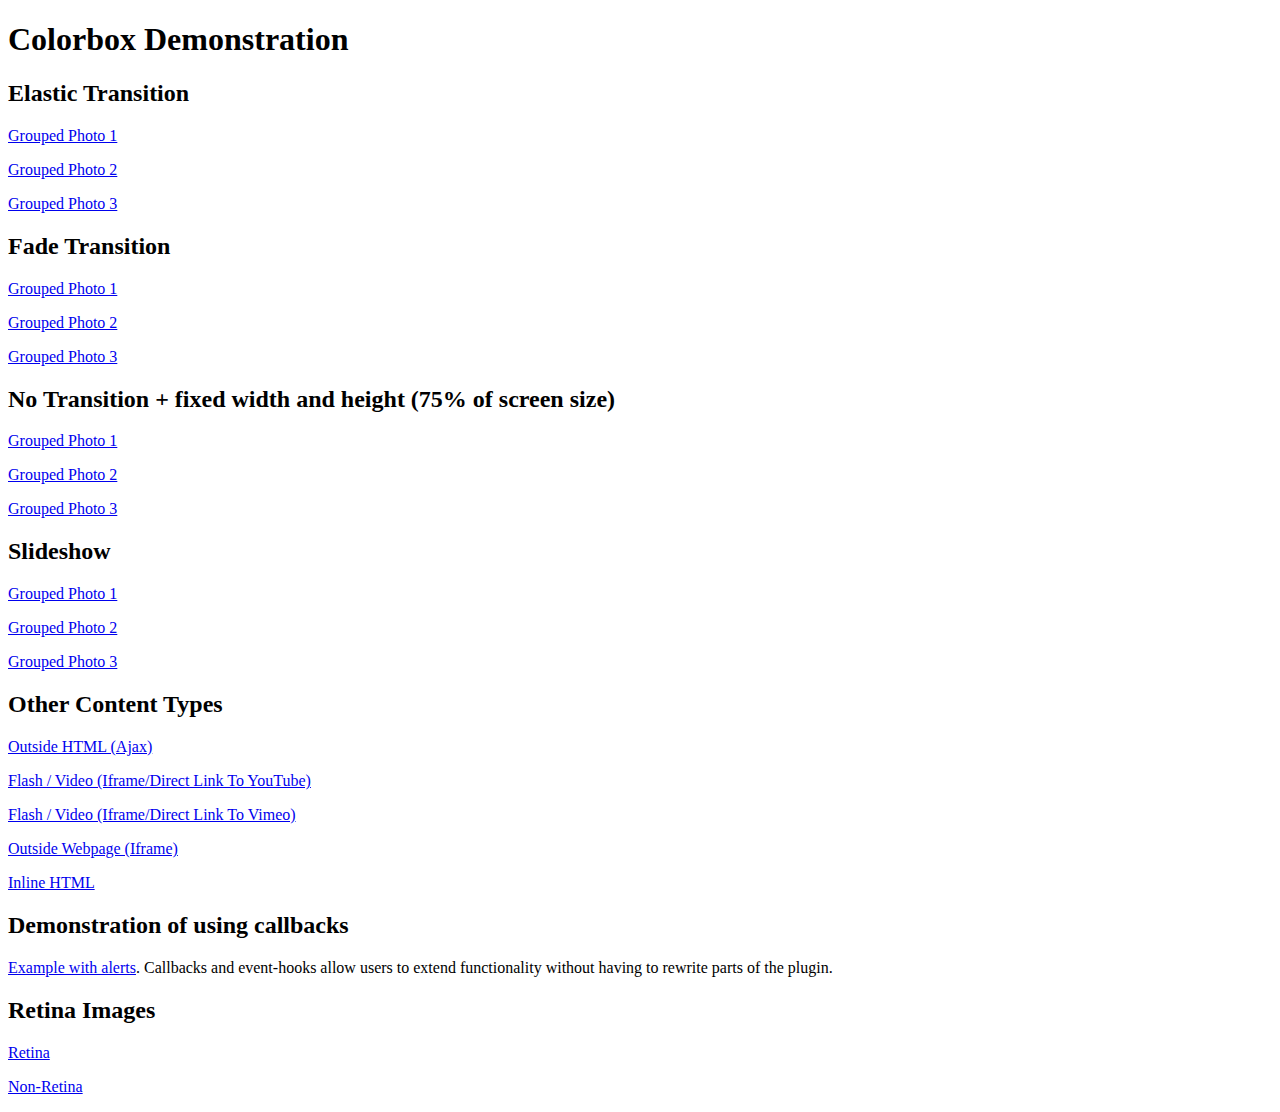
<file: old/colorbox-master/colorbox-master/example1/index.html>
<!DOCTYPE html>
<html>
	<head>
		<meta charset='utf-8'/>
		<title>Colorbox Examples</title>
		<style>
			/*body{font:12px/1.2 Verdana, sans-serif; padding:0 10px;}
			a:link, a:visited{text-decoration:none; color:#416CE5; border-bottom:1px solid #416CE5;}
			h2{font-size:13px; margin:15px 0 0 0;}*/
		</style>
		<link rel="stylesheet" href="colorbox.css" />
		<script src="https://ajax.googleapis.com/ajax/libs/jquery/1.10.2/jquery.min.js"></script>
		<script src="../jquery.colorbox.js"></script>
		<script>
			$(document).ready(function(){
				//Examples of how to assign the Colorbox event to elements
				$(".group1").colorbox({rel:'group1'});
				$(".group2").colorbox({rel:'group2', transition:"fade"});
				$(".group3").colorbox({rel:'group3', transition:"none", width:"75%", height:"75%"});
				$(".group4").colorbox({rel:'group4', slideshow:true});
				$(".ajax").colorbox();
				$(".youtube").colorbox({iframe:true, innerWidth:640, innerHeight:390});
				$(".vimeo").colorbox({iframe:true, innerWidth:500, innerHeight:409});
				$(".iframe").colorbox({iframe:true, width:"80%", height:"80%"});
				$(".inline").colorbox({inline:true, width:"50%"});
				// $(".callbacks").colorbox({
				// 	onOpen:function(){ alert('onOpen: colorbox is about to open'); },
				// 	onLoad:function(){ alert('onLoad: colorbox has started to load the targeted content'); },
				// 	onComplete:function(){ alert('onComplete: colorbox has displayed the loaded content'); },
				// 	onCleanup:function(){ alert('onCleanup: colorbox has begun the close process'); },
				// 	onClosed:function(){ alert('onClosed: colorbox has completely closed'); }
				// });

				$('.non-retina').colorbox({rel:'group5', transition:'none'})
				$('.retina').colorbox({rel:'group5', transition:'none', retinaImage:true, retinaUrl:true});
				
				//Example of preserving a JavaScript event for inline calls.
				// $("#click").click(function(){ 
				// 	$('#click').css({"background-color":"#f00", "color":"#fff", "cursor":"inherit"}).text("Open this window again and this message will still be here.");
				// 	return false;
				// });
			});
		</script>
	</head>
	<body>
		<h1>Colorbox Demonstration</h1>
		<h2>Elastic Transition</h2>
		<p><a class="group1" href="../content/ohoopee1.jpg" title="Me and my grandfather on the Ohoopee.">Grouped Photo 1</a></p>
		<p><a class="group1" href="../content/ohoopee2.jpg" title="On the Ohoopee as a child">Grouped Photo 2</a></p>
		<p><a class="group1" href="../content/ohoopee3.jpg" title="On the Ohoopee as an adult">Grouped Photo 3</a></p>
		
		<h2>Fade Transition</h2>
		<p><a class="group2" href="../content/ohoopee1.jpg" title="Me and my grandfather on the Ohoopee">Grouped Photo 1</a></p>
		<p><a class="group2" href="../content/ohoopee2.jpg" title="On the Ohoopee as a child">Grouped Photo 2</a></p>
		<p><a class="group2" href="../content/ohoopee3.jpg" title="On the Ohoopee as an adult">Grouped Photo 3</a></p>
		
		<h2>No Transition + fixed width and height (75% of screen size)</h2>
		<p><a class="group3" href="../content/ohoopee1.jpg" title="Me and my grandfather on the Ohoopee.">Grouped Photo 1</a></p>
		<p><a class="group3" href="../content/ohoopee2.jpg" title="On the Ohoopee as a child">Grouped Photo 2</a></p>
		<p><a class="group3" href="../content/ohoopee3.jpg" title="On the Ohoopee as an adult">Grouped Photo 3</a></p>
		
		<h2>Slideshow</h2>
		<p><a class="group4"  href="../content/ohoopee1.jpg" title="Me and my grandfather on the Ohoopee.">Grouped Photo 1</a></p>
		<p><a class="group4"  href="../content/ohoopee2.jpg" title="On the Ohoopee as a child">Grouped Photo 2</a></p>
		<p><a class="group4"  href="../content/ohoopee3.jpg" title="On the Ohoopee as an adult">Grouped Photo 3</a></p>
		
		<h2>Other Content Types</h2>
		<p><a class='ajax' href="../content/ajax.html" title="Homer Defined">Outside HTML (Ajax)</a></p>
		<p><a class='youtube' href="http://www.youtube.com/embed/VOJyrQa_WR4?rel=0&amp;wmode=transparent">Flash / Video (Iframe/Direct Link To YouTube)</a></p>
		<p><a class='vimeo' href="http://player.vimeo.com/video/2285902" title="R&ouml;yksopp: Remind Me">Flash / Video (Iframe/Direct Link To Vimeo)</a></p>
		<p><a class='iframe' href="http://wikipedia.com">Outside Webpage (Iframe)</a></p>
		<p><a class='inline' href="#inline_content">Inline HTML</a></p>
		
		<h2>Demonstration of using callbacks</h2>
		<p><a class='callbacks' href="../content/marylou.jpg" title="Marylou on Cumberland Island">Example with alerts</a>. Callbacks and event-hooks allow users to extend functionality without having to rewrite parts of the plugin.</p>
		

		<h2>Retina Images</h2>
		<p><a class="retina" href="../content/daisy.jpg" title="Retina">Retina</a></p>
		<p><a class="non-retina" href="../content/daisy.jpg" title="Non-Retina">Non-Retina</a></p>

		<!-- This contains the hidden content for inline calls -->
		<div style='display:none'>
			<div id='inline_content' style='padding:10px; background:#fff;'>
			<p><strong>This content comes from a hidden element on this page.</strong></p>
			<p>The inline option preserves bound JavaScript events and changes, and it puts the content back where it came from when it is closed.</p>
			<p><a id="click" href="#" style='padding:5px; background:#ccc;'>Click me, it will be preserved!</a></p>
			
			<p><strong>If you try to open a new Colorbox while it is already open, it will update itself with the new content.</strong></p>
			<p>Updating Content Example:<br />
			<a class="ajax" href="../content/ajax.html">Click here to load new content</a></p>
			</div>
		</div>
	</body>
</html>
</file>
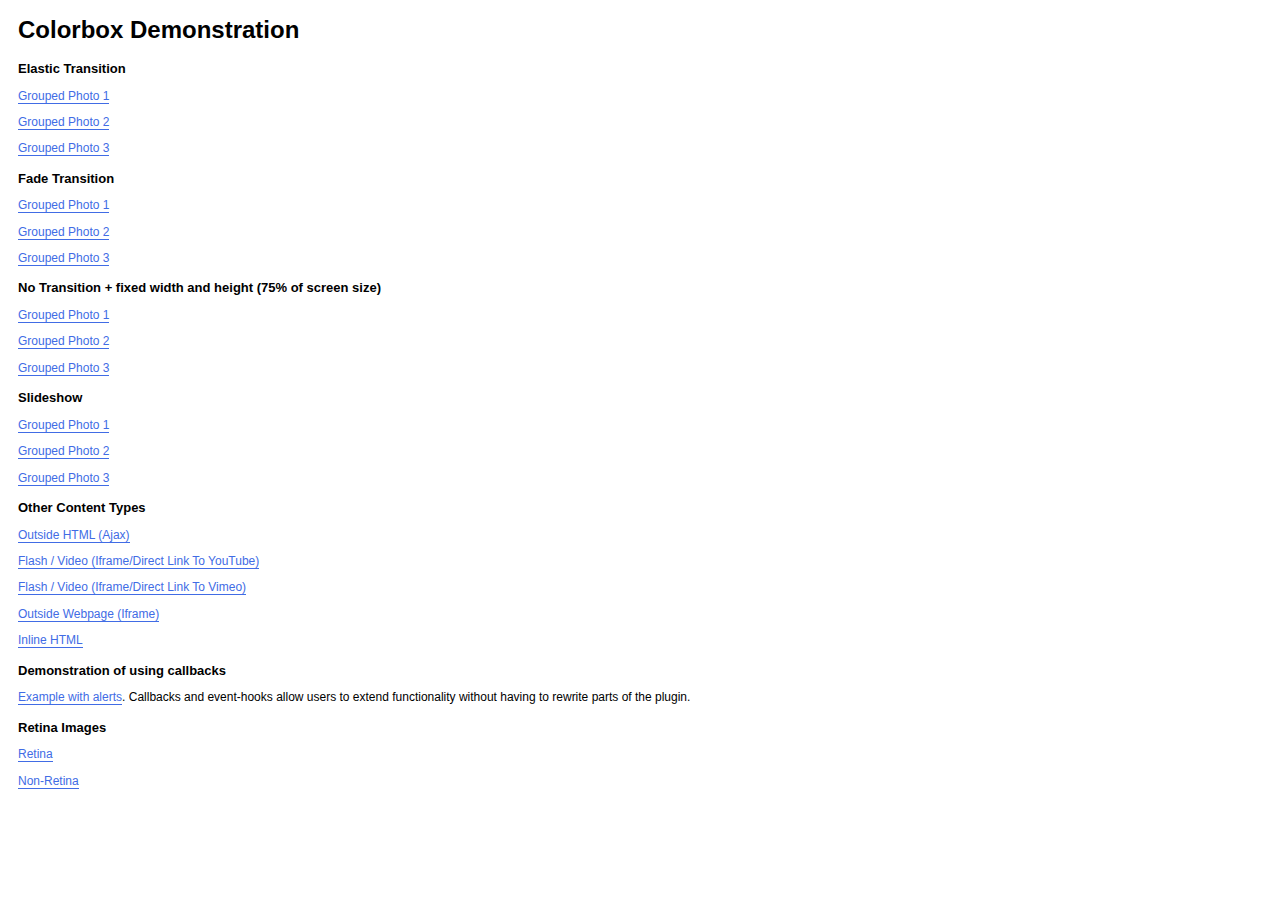
<file: old/colorbox-master/colorbox-master/example2/index.html>
<!DOCTYPE html>
<html>
	<head>
		<meta charset='utf-8'/>
		<title>Colorbox Examples</title>
		<style>
			body{font:12px/1.2 Verdana, sans-serif; padding:0 10px;}
			a:link, a:visited{text-decoration:none; color:#416CE5; border-bottom:1px solid #416CE5;}
			h2{font-size:13px; margin:15px 0 0 0;}
		</style>
		<link rel="stylesheet" href="colorbox.css" />
		<script src="https://ajax.googleapis.com/ajax/libs/jquery/1.10.2/jquery.min.js"></script>
		<script src="../jquery.colorbox.js"></script>
		<script>
			$(document).ready(function(){
				//Examples of how to assign the Colorbox event to elements
				$(".group1").colorbox({rel:'group1'});
				$(".group2").colorbox({rel:'group2', transition:"fade"});
				$(".group3").colorbox({rel:'group3', transition:"none", width:"75%", height:"75%"});
				$(".group4").colorbox({rel:'group4', slideshow:true});
				$(".ajax").colorbox();
				$(".youtube").colorbox({iframe:true, innerWidth:640, innerHeight:390});
				$(".vimeo").colorbox({iframe:true, innerWidth:500, innerHeight:409});
				$(".iframe").colorbox({iframe:true, width:"80%", height:"80%"});
				$(".inline").colorbox({inline:true, width:"50%"});
				$(".callbacks").colorbox({
					onOpen:function(){ alert('onOpen: colorbox is about to open'); },
					onLoad:function(){ alert('onLoad: colorbox has started to load the targeted content'); },
					onComplete:function(){ alert('onComplete: colorbox has displayed the loaded content'); },
					onCleanup:function(){ alert('onCleanup: colorbox has begun the close process'); },
					onClosed:function(){ alert('onClosed: colorbox has completely closed'); }
				});

				$('.non-retina').colorbox({rel:'group5', transition:'none'})
				$('.retina').colorbox({rel:'group5', transition:'none', retinaImage:true, retinaUrl:true});
				
				//Example of preserving a JavaScript event for inline calls.
				$("#click").click(function(){ 
					$('#click').css({"background-color":"#f00", "color":"#fff", "cursor":"inherit"}).text("Open this window again and this message will still be here.");
					return false;
				});
			});
		</script>
	</head>
	<body>
		<h1>Colorbox Demonstration</h1>
		<h2>Elastic Transition</h2>
		<p><a class="group1" href="../content/ohoopee1.jpg" title="Me and my grandfather on the Ohoopee.">Grouped Photo 1</a></p>
		<p><a class="group1" href="../content/ohoopee2.jpg" title="On the Ohoopee as a child">Grouped Photo 2</a></p>
		<p><a class="group1" href="../content/ohoopee3.jpg" title="On the Ohoopee as an adult">Grouped Photo 3</a></p>
		
		<h2>Fade Transition</h2>
		<p><a class="group2" href="../content/ohoopee1.jpg" title="Me and my grandfather on the Ohoopee">Grouped Photo 1</a></p>
		<p><a class="group2" href="../content/ohoopee2.jpg" title="On the Ohoopee as a child">Grouped Photo 2</a></p>
		<p><a class="group2" href="../content/ohoopee3.jpg" title="On the Ohoopee as an adult">Grouped Photo 3</a></p>
		
		<h2>No Transition + fixed width and height (75% of screen size)</h2>
		<p><a class="group3" href="../content/ohoopee1.jpg" title="Me and my grandfather on the Ohoopee.">Grouped Photo 1</a></p>
		<p><a class="group3" href="../content/ohoopee2.jpg" title="On the Ohoopee as a child">Grouped Photo 2</a></p>
		<p><a class="group3" href="../content/ohoopee3.jpg" title="On the Ohoopee as an adult">Grouped Photo 3</a></p>
		
		<h2>Slideshow</h2>
		<p><a class="group4"  href="../content/ohoopee1.jpg" title="Me and my grandfather on the Ohoopee.">Grouped Photo 1</a></p>
		<p><a class="group4"  href="../content/ohoopee2.jpg" title="On the Ohoopee as a child">Grouped Photo 2</a></p>
		<p><a class="group4"  href="../content/ohoopee3.jpg" title="On the Ohoopee as an adult">Grouped Photo 3</a></p>
		
		<h2>Other Content Types</h2>
		<p><a class='ajax' href="../content/ajax.html" title="Homer Defined">Outside HTML (Ajax)</a></p>
		<p><a class='youtube' href="http://www.youtube.com/embed/VOJyrQa_WR4?rel=0&amp;wmode=transparent">Flash / Video (Iframe/Direct Link To YouTube)</a></p>
		<p><a class='vimeo' href="http://player.vimeo.com/video/2285902" title="R&ouml;yksopp: Remind Me">Flash / Video (Iframe/Direct Link To Vimeo)</a></p>
		<p><a class='iframe' href="http://wikipedia.com">Outside Webpage (Iframe)</a></p>
		<p><a class='inline' href="#inline_content">Inline HTML</a></p>
		
		<h2>Demonstration of using callbacks</h2>
		<p><a class='callbacks' href="../content/marylou.jpg" title="Marylou on Cumberland Island">Example with alerts</a>. Callbacks and event-hooks allow users to extend functionality without having to rewrite parts of the plugin.</p>
		

		<h2>Retina Images</h2>
		<p><a class="retina" href="../content/daisy.jpg" title="Retina">Retina</a></p>
		<p><a class="non-retina" href="../content/daisy.jpg" title="Non-Retina">Non-Retina</a></p>

		<!-- This contains the hidden content for inline calls -->
		<div style='display:none'>
			<div id='inline_content' style='padding:10px; background:#fff;'>
			<p><strong>This content comes from a hidden element on this page.</strong></p>
			<p>The inline option preserves bound JavaScript events and changes, and it puts the content back where it came from when it is closed.</p>
			<p><a id="click" href="#" style='padding:5px; background:#ccc;'>Click me, it will be preserved!</a></p>
			
			<p><strong>If you try to open a new Colorbox while it is already open, it will update itself with the new content.</strong></p>
			<p>Updating Content Example:<br />
			<a class="ajax" href="../content/ajax.html">Click here to load new content</a></p>
			</div>
		</div>
	</body>
</html>
</file>
<file: css/main.css>
/*========================
GLOBAL
=========================*/
h1 {
    font-size: 37px;
    font-weight: 900;
    width: 414px;
    letter-spacing: 0.040em;
    border: 1px solid rgba(47, 46, 47, 0.59);
}
.navactive{
   border-bottom: 1px solid #fdbd1f;
}
p.desc-text{
    font-size: 20px;
    line-height: 35px;
    text-align: justify;
}
.text-content.container {
    margin-top: 65px;
    margin-bottom: -51px;
}
.right-text p{
    text-align: left !important;
    border-bottom: 1px solid;
    padding: 10px 0;
}

*, *:before, *:after {
    -moz-box-sizing: border-box;  
    box-sizing: border-box;
    -webkit-font-smoothing: antialiased;
}
.img-section-space {
    margin-top: 5px;
}
.fa-2x{
    padding-top: 5px;
}


.carousel-slide{
    float: right !important;
    margin-right: -15px;
} 

li.mix{
    position: relative; 
    width: 100%; /* for IE 6 */

    background: #fdbd1f;
}

body, html {
    margin: 0;
    padding: 0;
    height: 100%;
}

.clear::after {
    content: "";
    display: table;
    clear: both;
}

h1, h2, p, span, a {
    font-family: "museo-sans", helvetica, sans-serif;
    color: #2f2e2f;
    margin: 0;
    padding: 0;
}
.pacifico{
    font-family: 'Pacifico', cursive;
}
.limit {
    max-width: 1200px;
    width: 100%;
    margin: 0 auto;
}
.color_animation {
    text-decoration: initial;
    /* word-spacing: 5px; */
    margin-right: -30px;
    margin-left: -30px;
    color: white !important;
    -webkit-transition: color 0.3s ease-out;
    -moz-transition: color 0.3s ease-in-out;
    -o-transition: color 0.3s ease-in-out;
    -ms-transition: color 0.3s ease-in-out;
    transition: color 0.3s ease-in-out;
}
.color_animation:hover{
    color: #fdbd1f;
    /* text-decoration: none; */
}
.img-social{
    width: 50px;
}
.img-social:hover{
    border: 5px solid #fdbd1f;
    border-radius: 25px;
}
/*========================
    NAV
=========================*/
div#bs-example-navbar-collapse-1 {
    height: 368px;
    overflow: hidden;
    text-align: center;
    text-decoration: none !important;
    background-color: #0c0c0b;
}
.navbar-brand{
    font-family: 'Pacifico', cursive;
    font-size: 34px !important;
    text-decoration: none;
    color: white !important;
}

nav {
    background: #0c0c0b !important;
    font-size: 16px;
    color: white !important;
}

li{
    color: white !important;
    /*padding-left: 10px;*/
    word-spacing: 5px !important;
}
.navbar-nav>li:last-child a{
    padding-top: 10px;
    padding-bottom: 10px;
    outline: none;
}
.container.top-navigation{
    margin-right: 10px;
    margin-left: 10px;
}
/*========================
INTRO CONTAINER
=========================*/
.starter_container {
    margin-top: -21px;
    padding: 0;
    min-width: 100%;
    height: 100%;
    background: url('../images/steak.jpg') no-repeat center center;
    background-size: cover;
    text-align: center;
    background-position: center;  
}
.follow_container {
    width: 100%;
    position: absolute;
    top: 35%;
    text-align: center;
}
.starter_follow {
    display: inline-block;
    width: 80%;
    z-index: 1;
    margin: 0 auto;
    padding: 0;
}
.top-title{
    color: white;
    font-family: 'Playball', cursive;
    font-size: 120px;
    font-weight: 400;
 }
.second-title {
    font-weight: lighter; 
    font-size: 30px; 
    font-style: italic; 
    text-transform: capitalize;
    color: #fdbd1f;
}

.black{
    color: #333333;
}

/* ========================
    IMAGE INTRO BANNER CONTENT
   =========================*/

.background_content {
    position: relative;
    top: 0px;
    width: 100%;
    height: 350px;
    background-color: white;
    margin: 0 auto 0 auto;
    z-index: 98;
    text-align: center;
}

.background_content h1 {
    font-size: 3em;
    width: 60%;
    position: relative;
    top: 24%;
    color: white;
    padding: 0;
    border: 0;
    display: inline-block;
}

.background_content h1 span {
    color: white;
    border-bottom: 8px solid #fff;
}

.drinks.background_content{
    background: url('../images/drinks.jpg') no-repeat center center;
    background-size: cover;
    background-position: 70% 50%;
}

.bread.background_content{
    background: url('../images/bread.jpg') no-repeat center center; 
    background-size: cover;
    background-position: 70% 50%;
}
 .featured.background_content{
    background: url('../images/reservation-table.jpg') no-repeat center center;
    background-size: cover;
    background-position: center;
    background-attachment: fixed;
}
 .pricing.background_content{
    background: url('../images/menu.jpg') no-repeat center center;
    background-size: cover;
    background-position: center;
    background-attachment: fixed;
}
.reservation.background_content{
    background: url('../images/reservation-seat.jpg') no-repeat center center; 
    background-size: cover;
    background-position: center;
    background-attachment: fixed;
}
.bread.background_content{
    background: url('../images/breakfast.jpg') no-repeat center center; 
    background-size: cover;
    background-position: center;
    background-attachment: fixed;
}
/*========================
DESCRIPTION BODY CONTENT
=========================*/
.description_content {
    padding: 50px 0;
    width: 100%;
    background: #fff;
    margin: 0 auto 0 auto;
    z-index: 99;
    position: relative;
    background: white;
    text-align: center; 
}
.description_body {
    margin: 45px auto;
    max-width: 300px;
}
h1 {
    font-size: 28px;
    font-weight: 900;
    width: 225px;
    letter-spacing: 0.040em;
    border: 8px solid #2f2e2f;
    display: inline-block;
    padding: 7px 16px;
    margin: 0;
}
.description_content h2{
    margin: 0;
}
/*========================
IMAGE DESCRIPTION BODY CONTENT
=========================*/
.picture_content {
    display: none;
}
/*========================
ICONS
=========================*/
.title-icons{
    /*background-repeat: no-repeat;*/
    /*background-position: center center;*/
    /*background-size: cover;*/
    /*background-position: 70% 50%;*/
    /*max-width: 100%;*/
    /*height: auto;*/
    /*display: block;*/
    /*width: 100%;*/
    /*height: auto;*/
    height: 150px;
    width: 150px;
    padding: 20px 0 20px 0;
}
.title-icons:hover{
    height: 150px;
    width: 150px;
    padding: 20px 0 20px 0;
}
.title-icons-about{
    background: url("../images/cutlery.svg");
    display: block;
    height: 150px;
    width: 150px;
    padding: 20px 0 20px 0;
}
.title-icons-about:hover{
    background: url("../images/cutlery_2.svg");
    display: block;
    height: 140px;
    width: 150px;
    padding: 20px 0 20px 0;
}
.text-title{
    background-color: #ffd05b;
    border-radius: 15px;
}
hr.line-hour{
    margin: 7px 0 7px 0;
}
.clock-icons{
    height: 20px;
    width: 20px;
}
input:invalid+span:after {
    position: absolute; content: '✖';
    padding-left: 5px;
    color: #8b0000;
}

input:valid+span:after {
    position: absolute;
    content: '✓';
    padding-left: 5px;
    color: #009000;
}

/*========================
STYLES FOR ANIMATED MODAL
=========================*/

/* Start state */
.animated-modal {
    max-width: 690px;
    border-radius: 4px;
    overflow: hidden;
    
    transform: translateY(-50px);
    transition: all .7s;
  }
  
  .animated-modal h2,
  .animated-modal p {
    transform: translateY(-50px);
    opacity: 0;
    
    transition-property: transform, opacity;
    transition-duration: .4s;
  }
  
  /* Final state */
  .fancybox-slide--current .animated-modal,
  .fancybox-slide--current .animated-modal h2,
  .fancybox-slide--current .animated-modal p {
    transform: translateY(0);
    opacity: 1;
  }
  
  /* Reveal content with different delays */
  .fancybox-slide--current .animated-modal h2 {
    transition-delay: .1s;
  }
  
  .fancybox-slide--current .animated-modal p {
    transition-delay: .3s;
  }
.big-img{
    background-repeat: no-repeat;
    background-position: center center;
    background-size: cover;
    background-position: center;
    background-attachment: fixed;
}
.modal-menu-title{
    color: #fdbd1f;
    font-size: 25px;
    text-align: center;
    margin: 5px 0 5px 0;
}
.modal-menu-description{
    font-weight: 600;
}
.modal-menu-price{
    font-size: 25px;
    line-height: 35px;
}
button.btn-order.btn.btn-warning:focus{
    outline: none;
}
  /* Modal CART */
.svg-modal-cart{
    width: 40px;
}
.title-modal-cart{
    font-size: 18px;
}
/*========================
FIRST FOOTER CONTENT
=========================*/
.first_footer {
    background-color: #0c0c0b;
    text-align: center;
}
.social_heading,
.social_info {
    display: block;
}
.social_heading {
    font-size: 28px;
    font-weight: 900;
    letter-spacing: 0.040em;
    color: #fdbd1f;
    text-align: center;
    margin: 40px 0 0 0;
}
.social_info, 
.social_icons {
    margin: 18px 0 18px 0;
}

.social_info a {
    text-decoration: none;
    font-size: 16px;
    font-weight: 500;
    letter-spacing: 0.200em;
    line-height: 1.400em;
    color: #fff;
    display: inline-block;
    margin: 0 auto;
    width: 210px;
}

.social_info a:hover {
    color: #fdbd1f;
}

.social_icons {
    padding: 0;
}

.social_icons li {
    list-style: none;
    display: inline-block;
    padding: none;
}

.social_icons li:nth-child(1),
.social_icons li:nth-child(2),
.social_icons li:nth-child(3) {
    margin: 0 50px 0 0;
}
.social_icons li a {
    color: #fff;
    text-decoration: none;
    font-size: 25px;
}

.social_icons li a:hover {
    color: #fdbd1f;
}

.direction a{
    color: white !important;
}

/*========================
SECOND FOOTER CONTENT
=========================*/

footer.sub_footer {
    background: #948E99;  /* fallback for old browsers */
    background: -webkit-linear-gradient(to right, #2E1437, #948E99);  /* Chrome 10-25, Safari 5.1-6 */
    background: linear-gradient(to right, #2E1437, #948E99); /* W3C, IE 10+/ Edge, Firefox 16+, Chrome 26+, Opera 12+, Safari 7+ */

    padding: 20px;
}

p.sub-footer-text{
    color: #fdbd1f;
}

p.sub-footer-text a{
    color: #BDBDBD;
    text-decoration: none;
}
.svg-footer{
    width: 30px;
    text-decoration: none;
}
/*Contact */

.contact-text{
    margin:45px auto;
}
/* Contact Form */
#contact .contact-form{
    margin: 0 auto;
    padding:25px 25px 0px 25px;
    /* box-shadow: 0px 1px 4px rgba(0,0,0, 0.2); */
}

.mail-message-area{
    width:100%;
    padding:0 15px;
}

.mail-message{
    width: 100%;
    background:rgba(255,255,255, 0.8) !important;
    -webkit-transition: all 0.7s;
    -moz-transition: all 0.7s;
    transition: all 0.7s;
    margin:0 auto;
    border-radius: 0;
}

.not-visible-message{
    height:0px;
    opacity: 0;
}

.visible-message{
    height:auto;
    opacity: 1;
    margin:25px auto 0;
}

.inner.contact {
    padding: 50px 0;
}

/* Input Styles */

.form{
    width: 100%;
    padding: 16.94px;
    /* background:#E2E2E2; */
    border: 1px solid rgba(13, 12, 12, 0.23);
    margin-bottom:25px;
    color:#727272 !important;
    font-size:13px;
    -webkit-transition: all 0.4s;
    -moz-transition: all 0.4s;
    transition: all 0.4s;
}

.form:hover{
    border:1px solid #8BC3A3;
}

.form:focus{
    color: white;
    outline: none;
    border:1px solid #fdbd1f;
}

.textarea{
    height: 200px;
    max-height: 200px;
    max-width: 100%;
} 
/* Generic Button Styles */
.button{
    padding:8px 12px;
    background:#0A5175;
    display: block;
    width:120px;
    margin:10px 0 0px 0;
    border-radius:3px;
    -webkit-transition: all 0.3s;
    -moz-transition: all 0.3s;
    transition: all 0.3s;
    text-align:center;
    font-size:0.8em;
    box-shadow: 0px 1px 4px rgba(0,0,0, 0.10);
    -moz-box-shadow: 0px 1px 4px rgba(0,0,0, 0.10);
    -webkit-box-shadow: 0px 1px 4px rgba(0,0,0, 0.10);
}

.button:hover{
    background:#fdbd1f;
    color:white;
}

/* Send Button Styles */

.form-btn{
    width:180px;
    display: block;
    float: right;
    height: auto;
    padding:15px;
    color:#fff;
    background: #fdbd1f;
    border:none;
    border-radius:3px;
    outline: none;
    -webkit-transition: all 0.3s;
    -moz-transition: all 0.3s;
    transition: all 0.3s;
    margin: 0 auto !important;
    box-shadow: 0px 1px 4px rgba(0,0,0, 0.10);
    -moz-box-shadow: 0px 1px 4px rgba(0,0,0, 0.10);
    -webkit-box-shadow: 0px 1px 4px rgba(0,0,0, 0.10);
    text-align: center;
}
.form-btn:hover{
    background: #fdbd1f;
    color: white;
    border:none;
}

.form-btn:active{
    opacity: 0.9;
}

div.fa {
    display: block;
    padding: 30px 0px 25px 0px;
}

div .fa-2x {
    padding: 30px 0px 25px 0px;
}

h1 {
    text-transform: capitalize;
}
.navbar-default {
    border: 0 !important;
}

/*========================
MEDIA QUERIES MOBILE
=========================*/

@media (max-width: 660px) {
    .top-title {
        font-size: 67px;
    }

    .second-title {
        font-size: 21px;
    }

    .background_content h1 {
        width: 80%;
        font-size: 2.5em;
    }

    .form-btn {
        margin: 0px auto;
        /* display: block; */
    }
}
@media (max-width: 767px){
    img#cart{
        width: 30px;
    }
    .container.top-navigation {
        margin: 0;
    }
}
/*========================
MEDIA QUERIES TABLET
=========================*/


    @media (min-width: 400px) { 
    .starter_container {
        height: 100%;
    }
    .background_content h1 {
      top: 33%;
    }  
}

/*========================
MEDIA QUERIES TABLET
=========================*/

    @media (min-width: 660px) { 
  
        .starter_container {
            height: 100%;
        }

    /*========================
    NAV
    =========================*/
    .navbar-default{
        height: 70px;
        padding-top: 10px;
    }

    nav li{
        padding-right: -15px;
    }
    .navbar-brand{
        font-family: 'Pacifico', cursive;
        font-size: 25px !important;
        text-decoration: none;
        color: white !important;
    }
    nav {
        position: fixed;
        display: block;
        position: fixed;
        width: 100%;
        height: 55px;
        z-index: 100;
        margin: 0;
        padding: 0;
        background-color: #0c0c0b;
        text-align: center;
    }
    .logo {
        display: none;
    }
    .main-nav {
        padding: 0;
        margin: 18px auto 0 auto;
    }
    .main-nav li {
        display: inline-block;
        list-style: none;
        margin: 0 22px 0 22px;
    }
    .logo a,
    .main-nav a {
        font-size: 0.75000em;
        font-weight: 700;
        /* letter-spacing: 0.250em; */
        text-decoration: none;
        color: #fff;
        display: block;
        text-align: center;
        padding: 2px 0;
        transition: color 0.3s ease-in-out;
    }
    .main-nav a:hover {
        color: #fdbd1f;
    }
    .direction a {
        border: 5px solid rgba(0,0,0,0);
        display: inline-block;
        width: 45px;
        height: 45px;  
        background-size: 30px; 
    }
    .direction a:hover {
        border: 5px solid #fdbd1f;
    }

    /*========================
    DESCRIPTION BODY CONTENT
    =========================*/

    .description_body {
        margin: 45px auto;
        max-width: 500px;
    }
    h1 {
        font-size: 32px;
        font-weight: 900;
        width: 280px;
        letter-spacing: 0.040em;
        border: 1px solid #2f2e2f;
    }
    .picture_content {
        display: inline-block;
        padding: 0 20px;
    }

    /*========================
    IMAGE INTRO BANNER CONTENT
    =========================*/

    .background_content {
        position: relative;
        top: 0px;
        width: 100%;
        height: 570px;
        background-color: white;
        margin: 0 auto 0 auto;
        z-index: 98;
        text-align: center;
    }

    .background_content h1 {
        font-size: 4.5em;
        position: relative;
        top: 41%;
        width: 100%;
        color: white;
        padding: 0;
        border: 0;
        display: inline-block;
    }

    .background_content h1 span {
        color: white;
        padding: 0;
        border-bottom: 10px solid #fff;
    }
}
    /*========================
    Social Connect
    =========================*/

    section.social_connect {
        background: #948E99;  /* fallback for old browsers */
        background: -webkit-linear-gradient(to right, #2E1437, #948E99);  /* Chrome 10-25, Safari 5.1-6 */
        background: linear-gradient(to right, #2E1437, #948E99); /* W3C, IE 10+/ Edge, Firefox 16+, Chrome 26+, Opera 12+, Safari 7+ */

        text-align: center;
        margin-bottom: 50px;
  }

    .social_heading {
        font-size: 33px;
        margin: 50px 0 0 0;
    }

    .social_info a {
        font-size: 24.93px;
    }

    .social_icons li a {
        font-size: 30px;
    }

    .social_info a {
        display: inline-block;
        margin: 0 auto;
        width: 325px;
    } 

 /*END OF MEDIA QUERY*/

/*========================
MEDIA QUERIE DESKTOP
=========================*/

@media (min-width: 1100px) { 

    .starter_container {
        background-attachment: fixed;
    }


    /*========================
    BACKGROUND CONTENT
    =========================*/


    .background_content h1 {
        font-size: 5em;
        position: relative;
        top: 41%;
        width: 100%;
        color: white;
        padding: 0;
        border: 0;
        display: inline-block;
        margin-top: 20px;
    }

    .background_content h1 span {
        color: white;
        padding: 0;
        border-bottom: 12px solid #fff;
    }

    /*========================
    DESCRIPTION BODY CONTENT
    =========================*/

    .margin-right {
        margin-right: 5%;
    }

    .margin-left {
        margin-left: 5%;
    }

    .background_content:nth-of-type(2),
    .background_content:nth-of-type(4) {
        background-attachment: fixed;
    }

    .description_body {
        max-width: 450px;
        display: inline-block;
        vertical-align: middle;
        margin: 0;
        margin-top: 10px;
    }


    .picture_content {
        display: inline-block;
        padding: 0;
        vertical-align: middle;
    }

    /*========================
    FIRST FOOTER CONTENT
    =========================*/

    .social_heading {
        font-size: 33px;
        margin: 50px 0 0 0;
    }

    .come_in .social_info a {
        font-size: 24.93px;
        display: inline-block;
        margin: 0 auto;
        width: 565px;
    }

    .come_in .social_info {
        margin-bottom: 25px;
    }

    .or_call .social_info a {
        font-size: 24.93px;
        display: inline-block;
        margin: 0 auto;
        width: auto;
    }

    .social_icons li a {
        font-size: 30px;
    }
}
</file>
<file: css/own-mixitup.css>
/* page structure */
  #filter-list {
    display: block;
    width: 100%;
    text-align: center;
    margin-bottom: 25px;
  }
  #filter-list li {
    font-weight: bold;
    color:black !important;
    display: inline-block;
    width: auto;
    padding: 6px 10px;
    margin-right: 15px;
    font-size: 1.2em;
    cursor: pointer;
    border-bottom: 1px solid rgba(255, 255, 255, 0);
  }
  #filter-list li:hover {
    color: rgb(129, 24, 24) !important;
  }
  #filter-list li.active {
    font-weight: bold;
    border-color: #000;
  }
/* Portfolio */
#portfolio {
    padding: 0;
    /* text-align: justify; */
    font-size: 0.1px;
}
#portfolio:after {
    content: '';
    display: inline-block;
    width: 100%;
}
/* Target Elements */
.mix,
.gap {
    display: inline-block;
    vertical-align: top;
}
#portfolio .mix {
	/* display: none; */
	/* opacity: 0; */
	width: 30%;
	vertical-align: top;
	margin-bottom: 25px;
	margin-right: 20px;
	color: #fff;
	font-size: 30px;
	text-align: center;
	width: 207px;
	box-sizing: border-box;
}
#portfolio .mix h2 {
    font-size: 32px;
	padding: 10px;
	margin: 5px 0 5px 0;
}
#portfolio .item1 {
	display: none;
	opacity: 0;
	vertical-align: top;
	margin-bottom: 25px;
	margin-right: 20px;
	color: #fff;
	font-size: 30px;
	text-align: center;
	box-sizing: border-box;
}
#portfolio .mix a {
    display: inline-block;
    max-width: 100%;
    text-decoration: none;
    background: #fff;

}
#portfolio .mix img {
    max-width: 100%;
}

/* Grid Breakpoints */
/* 2 Columns */
.mix,
.gap {
    width: calc(100%/2 - (((2 - 1) * 1rem) / 2));
}

/* 3 Columns */
@media screen and (min-width: 541px) {
    .mix,
    .gap {
        width: calc(100%/3 - (((3 - 1) * 3.5rem) / 3));
    }
}

/* 4 Columns */
@media screen and (min-width: 961px) {
    .mix,
    .gap {
        width: calc(100%/3 - (((4 - 1) * 1rem) / 4));
    }
}
@media screen and (min-width: 992px) {
    .mix,
    .gap {
        width: calc(100%/4 - (((4 - 1) * 1rem) / 4));
    }
}

/* 5 Columns */
@media screen and (min-width: 1190px) {
    .mix{
        width: calc(100%/5 - (((4 - 1) * 1rem) / 5));
    }
    .gap {
        width: 226px;
    }
}
</file>
<file: old/colorbox-master/colorbox-master/example1/colorbox.css>
/*
    Colorbox Core Style:
    The following CSS is consistent between example themes and should not be altered.
*/
#colorbox, #cboxOverlay, #cboxWrapper{position:absolute; top:0; left:0; z-index:9999; overflow:hidden; -webkit-transform: translate3d(0,0,0);}
#cboxWrapper {max-width:none;}
#cboxOverlay{position:fixed; width:100%; height:100%;}
#cboxMiddleLeft, #cboxBottomLeft{clear:left;}
#cboxContent{position:relative;}
#cboxLoadedContent{overflow:auto; -webkit-overflow-scrolling: touch;}
#cboxTitle{margin:0;}
#cboxLoadingOverlay, #cboxLoadingGraphic{position:absolute; top:0; left:0; width:100%; height:100%;}
#cboxPrevious, #cboxNext, #cboxClose, #cboxSlideshow{cursor:pointer;}
.cboxPhoto{float:left; margin:auto; border:0; display:block; max-width:none; -ms-interpolation-mode:bicubic;}
.cboxIframe{width:100%; height:100%; display:block; border:0; padding:0; margin:0;}
#colorbox, #cboxContent, #cboxLoadedContent{box-sizing:content-box; -moz-box-sizing:content-box; -webkit-box-sizing:content-box;}

/* 
    User Style:
    Change the following styles to modify the appearance of Colorbox.  They are
    ordered & tabbed in a way that represents the nesting of the generated HTML.
*/
#cboxOverlay{background:url(images/overlay.png) repeat 0 0; opacity: 0.9; filter: alpha(opacity = 90);}
#colorbox{outline:0;}
    #cboxTopLeft{width:21px; height:21px; background:url(images/controls.png) no-repeat -101px 0;}
    #cboxTopRight{width:21px; height:21px; background:url(images/controls.png) no-repeat -130px 0;}
    #cboxBottomLeft{width:21px; height:21px; background:url(images/controls.png) no-repeat -101px -29px;}
    #cboxBottomRight{width:21px; height:21px; background:url(images/controls.png) no-repeat -130px -29px;}
    #cboxMiddleLeft{width:21px; background:url(images/controls.png) left top repeat-y;}
    #cboxMiddleRight{width:21px; background:url(images/controls.png) right top repeat-y;}
    #cboxTopCenter{height:21px; background:url(images/border.png) 0 0 repeat-x;}
    #cboxBottomCenter{height:21px; background:url(images/border.png) 0 -29px repeat-x;}
    #cboxContent{background:#fff; overflow:hidden;}
        .cboxIframe{background:#fff;}
        #cboxError{padding:50px; border:1px solid #ccc;}
        #cboxLoadedContent{margin-bottom:28px;}
        #cboxTitle{position:absolute; bottom:4px; left:0; text-align:center; width:100%; color:#949494;}
        #cboxCurrent{position:absolute; bottom:4px; left:58px; color:#949494;}
        #cboxLoadingOverlay{background:url(images/loading_background.png) no-repeat center center;}
        #cboxLoadingGraphic{background:url(images/loading.gif) no-repeat center center;}

        /* these elements are buttons, and may need to have additional styles reset to avoid unwanted base styles */
        #cboxPrevious, #cboxNext, #cboxSlideshow, #cboxClose {border:0; padding:0; margin:0; overflow:visible; width:auto; background:none; }
        
        /* avoid outlines on :active (mouseclick), but preserve outlines on :focus (tabbed navigating) */
        #cboxPrevious:active, #cboxNext:active, #cboxSlideshow:active, #cboxClose:active {outline:0;}

        #cboxSlideshow{position:absolute; bottom:4px; right:30px; color:#0092ef;}
        #cboxPrevious{position:absolute; bottom:0; left:0; background:url(images/controls.png) no-repeat -75px 0; width:25px; height:25px; text-indent:-9999px;}
        #cboxPrevious:hover{background-position:-75px -25px;}
        #cboxNext{position:absolute; bottom:0; left:27px; background:url(images/controls.png) no-repeat -50px 0; width:25px; height:25px; text-indent:-9999px;}
        #cboxNext:hover{background-position:-50px -25px;}
        #cboxClose{position:absolute; bottom:0; right:0; background:url(images/controls.png) no-repeat -25px 0; width:25px; height:25px; text-indent:-9999px;}
        #cboxClose:hover{background-position:-25px -25px;}

/*
  The following fixes a problem where IE7 and IE8 replace a PNG's alpha transparency with a black fill
  when an alpha filter (opacity change) is set on the element or ancestor element.  This style is not applied to or needed in IE9.
  See: http://jacklmoore.com/notes/ie-transparency-problems/
*/
.cboxIE #cboxTopLeft,
.cboxIE #cboxTopCenter,
.cboxIE #cboxTopRight,
.cboxIE #cboxBottomLeft,
.cboxIE #cboxBottomCenter,
.cboxIE #cboxBottomRight,
.cboxIE #cboxMiddleLeft,
.cboxIE #cboxMiddleRight {
    filter: progid:DXImageTransform.Microsoft.gradient(startColorstr=#00FFFFFF,endColorstr=#00FFFFFF);
}
</file>
<file: old/colorbox-master/colorbox-master/example2/colorbox.css>
/*
    Colorbox Core Style:
    The following CSS is consistent between example themes and should not be altered.
*/
#colorbox, #cboxOverlay, #cboxWrapper{position:absolute; top:0; left:0; z-index:9999; overflow:hidden; -webkit-transform: translate3d(0,0,0);}
#cboxWrapper {max-width:none;}
#cboxOverlay{position:fixed; width:100%; height:100%;}
#cboxMiddleLeft, #cboxBottomLeft{clear:left;}
#cboxContent{position:relative;}
#cboxLoadedContent{overflow:auto; -webkit-overflow-scrolling: touch;}
#cboxTitle{margin:0;}
#cboxLoadingOverlay, #cboxLoadingGraphic{position:absolute; top:0; left:0; width:100%; height:100%;}
#cboxPrevious, #cboxNext, #cboxClose, #cboxSlideshow{cursor:pointer;}
.cboxPhoto{float:left; margin:auto; border:0; display:block; max-width:none; -ms-interpolation-mode:bicubic;}
.cboxIframe{width:100%; height:100%; display:block; border:0; padding:0; margin:0;}
#colorbox, #cboxContent, #cboxLoadedContent{box-sizing:content-box; -moz-box-sizing:content-box; -webkit-box-sizing:content-box;}

/* 
    User Style:
    Change the following styles to modify the appearance of Colorbox.  They are
    ordered & tabbed in a way that represents the nesting of the generated HTML.
*/
#cboxOverlay{background:#fff; opacity: 0.9; filter: alpha(opacity = 90);}
#colorbox{outline:0;}
    #cboxContent{margin-top:32px; overflow:visible; background:#000;}
        .cboxIframe{background:#fff;}
        #cboxError{padding:50px; border:1px solid #ccc;}
        #cboxLoadedContent{background:#000; padding:1px;}
        #cboxLoadingGraphic{background:url(images/loading.gif) no-repeat center center;}
        #cboxLoadingOverlay{background:#000;}
        #cboxTitle{position:absolute; top:-22px; left:0; color:#000;}
        #cboxCurrent{position:absolute; top:-22px; right:205px; text-indent:-9999px;}

        /* these elements are buttons, and may need to have additional styles reset to avoid unwanted base styles */
        #cboxPrevious, #cboxNext, #cboxSlideshow, #cboxClose {border:0; padding:0; margin:0; overflow:visible; text-indent:-9999px; width:20px; height:20px; position:absolute; top:-20px; background:url(images/controls.png) no-repeat 0 0;}
        
        /* avoid outlines on :active (mouseclick), but preserve outlines on :focus (tabbed navigating) */
        #cboxPrevious:active, #cboxNext:active, #cboxSlideshow:active, #cboxClose:active {outline:0;}

        #cboxPrevious{background-position:0px 0px; right:44px;}
        #cboxPrevious:hover{background-position:0px -25px;}
        #cboxNext{background-position:-25px 0px; right:22px;}
        #cboxNext:hover{background-position:-25px -25px;}
        #cboxClose{background-position:-50px 0px; right:0;}
        #cboxClose:hover{background-position:-50px -25px;}
        .cboxSlideshow_on #cboxPrevious, .cboxSlideshow_off #cboxPrevious{right:66px;}
        .cboxSlideshow_on #cboxSlideshow{background-position:-75px -25px; right:44px;}
        .cboxSlideshow_on #cboxSlideshow:hover{background-position:-100px -25px;}
        .cboxSlideshow_off #cboxSlideshow{background-position:-100px 0px; right:44px;}
        .cboxSlideshow_off #cboxSlideshow:hover{background-position:-75px -25px;}
</file>
